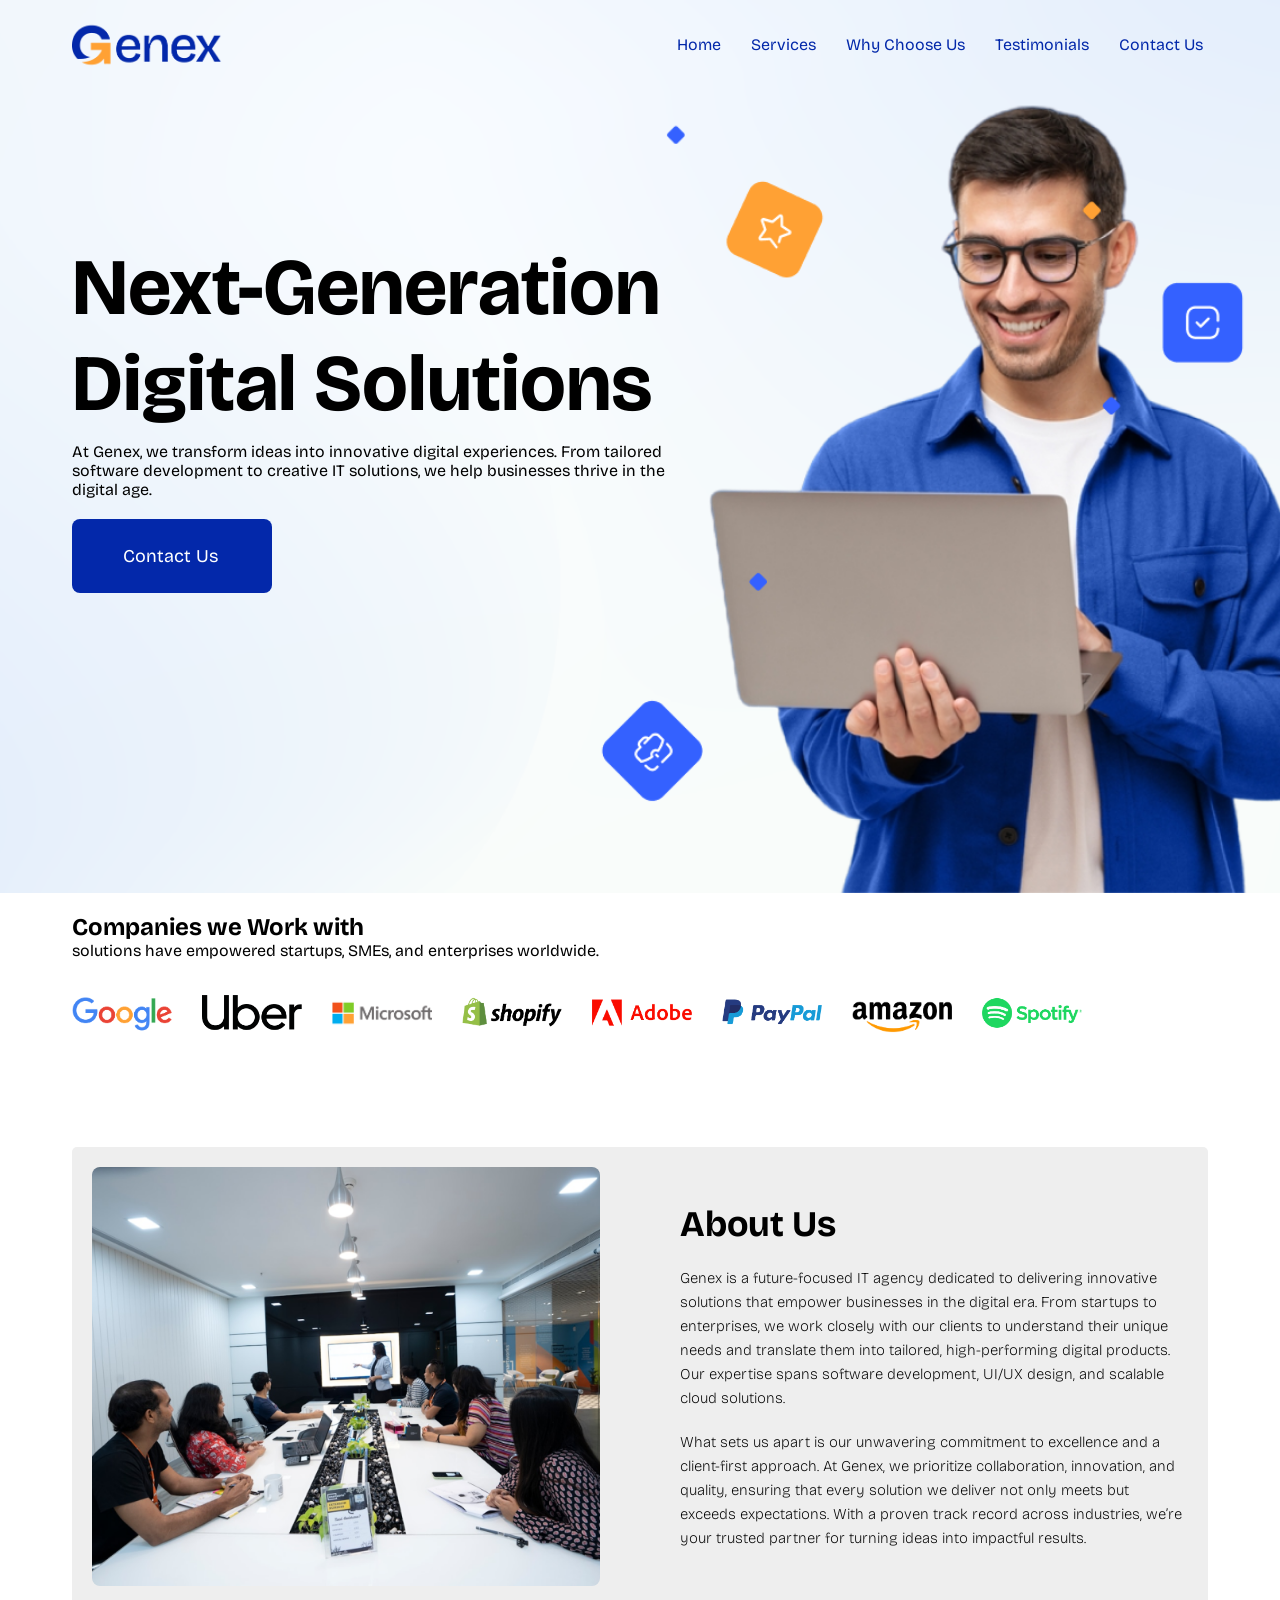
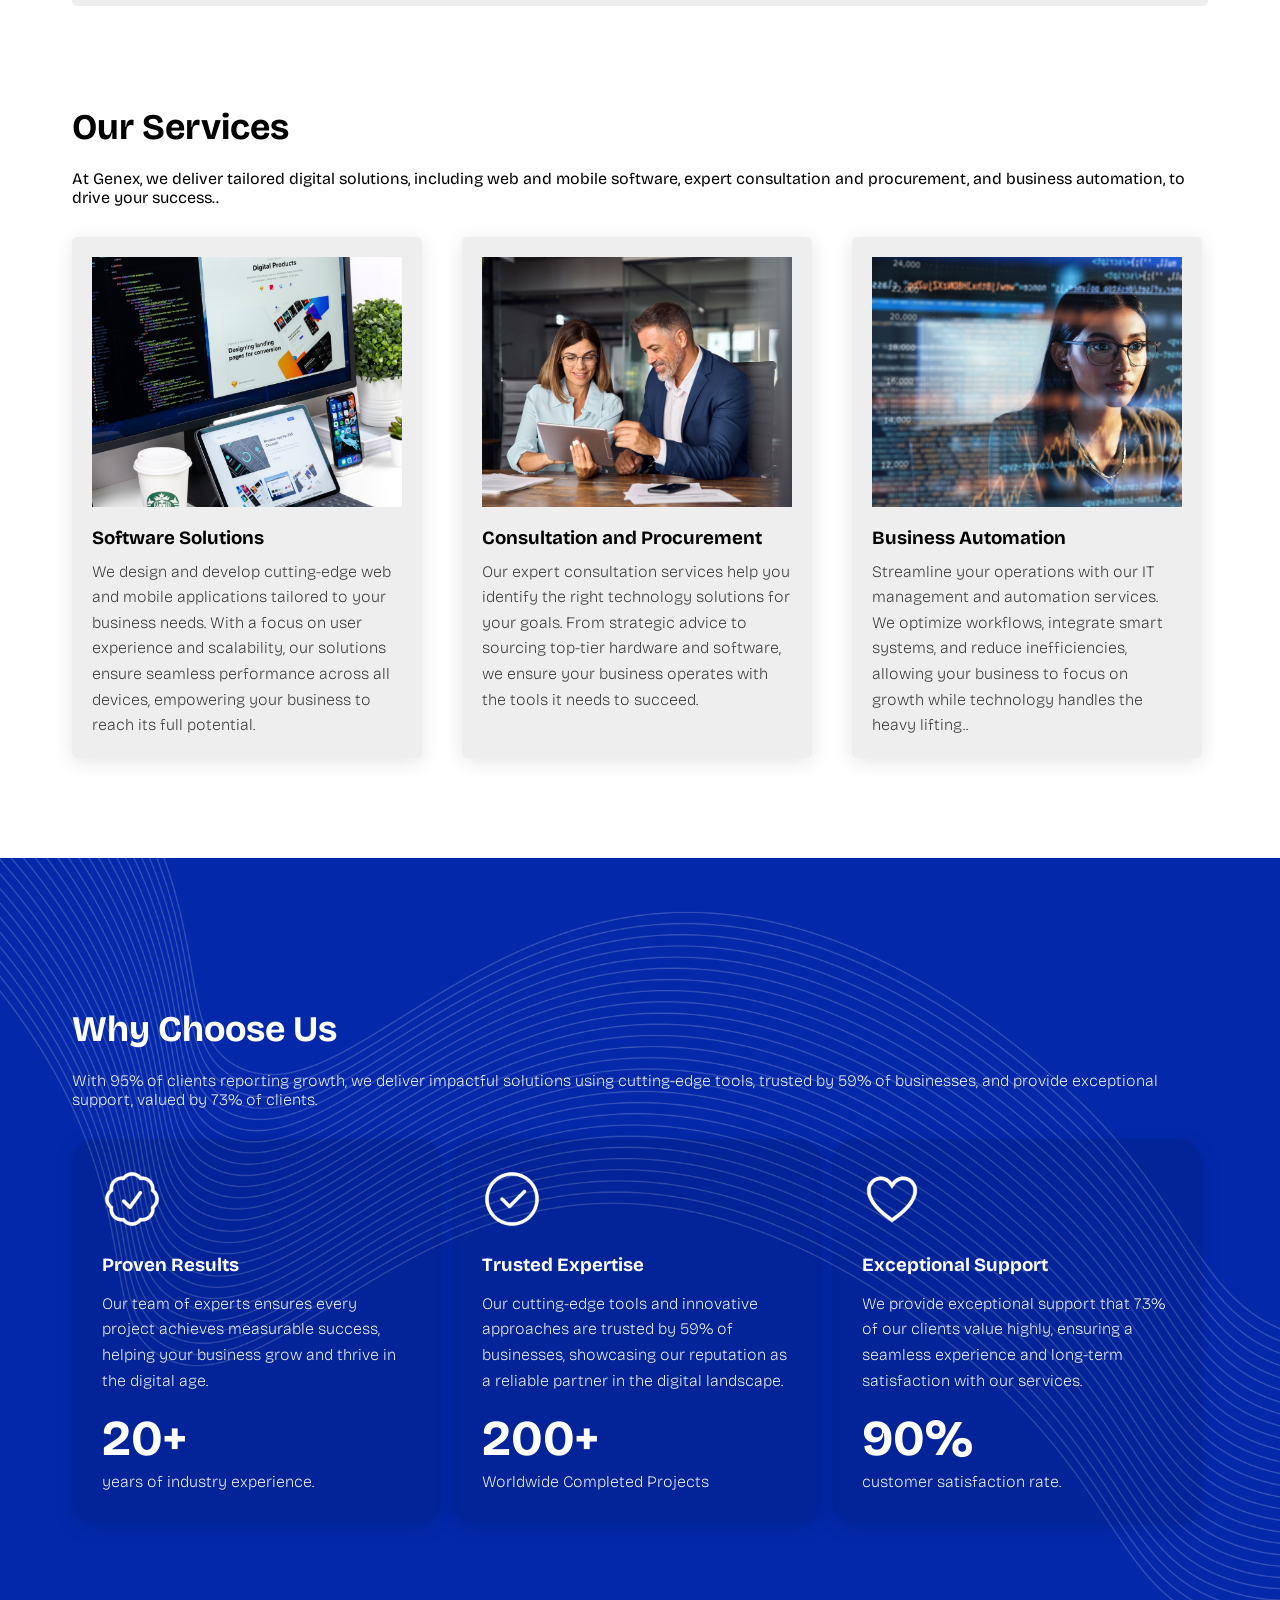
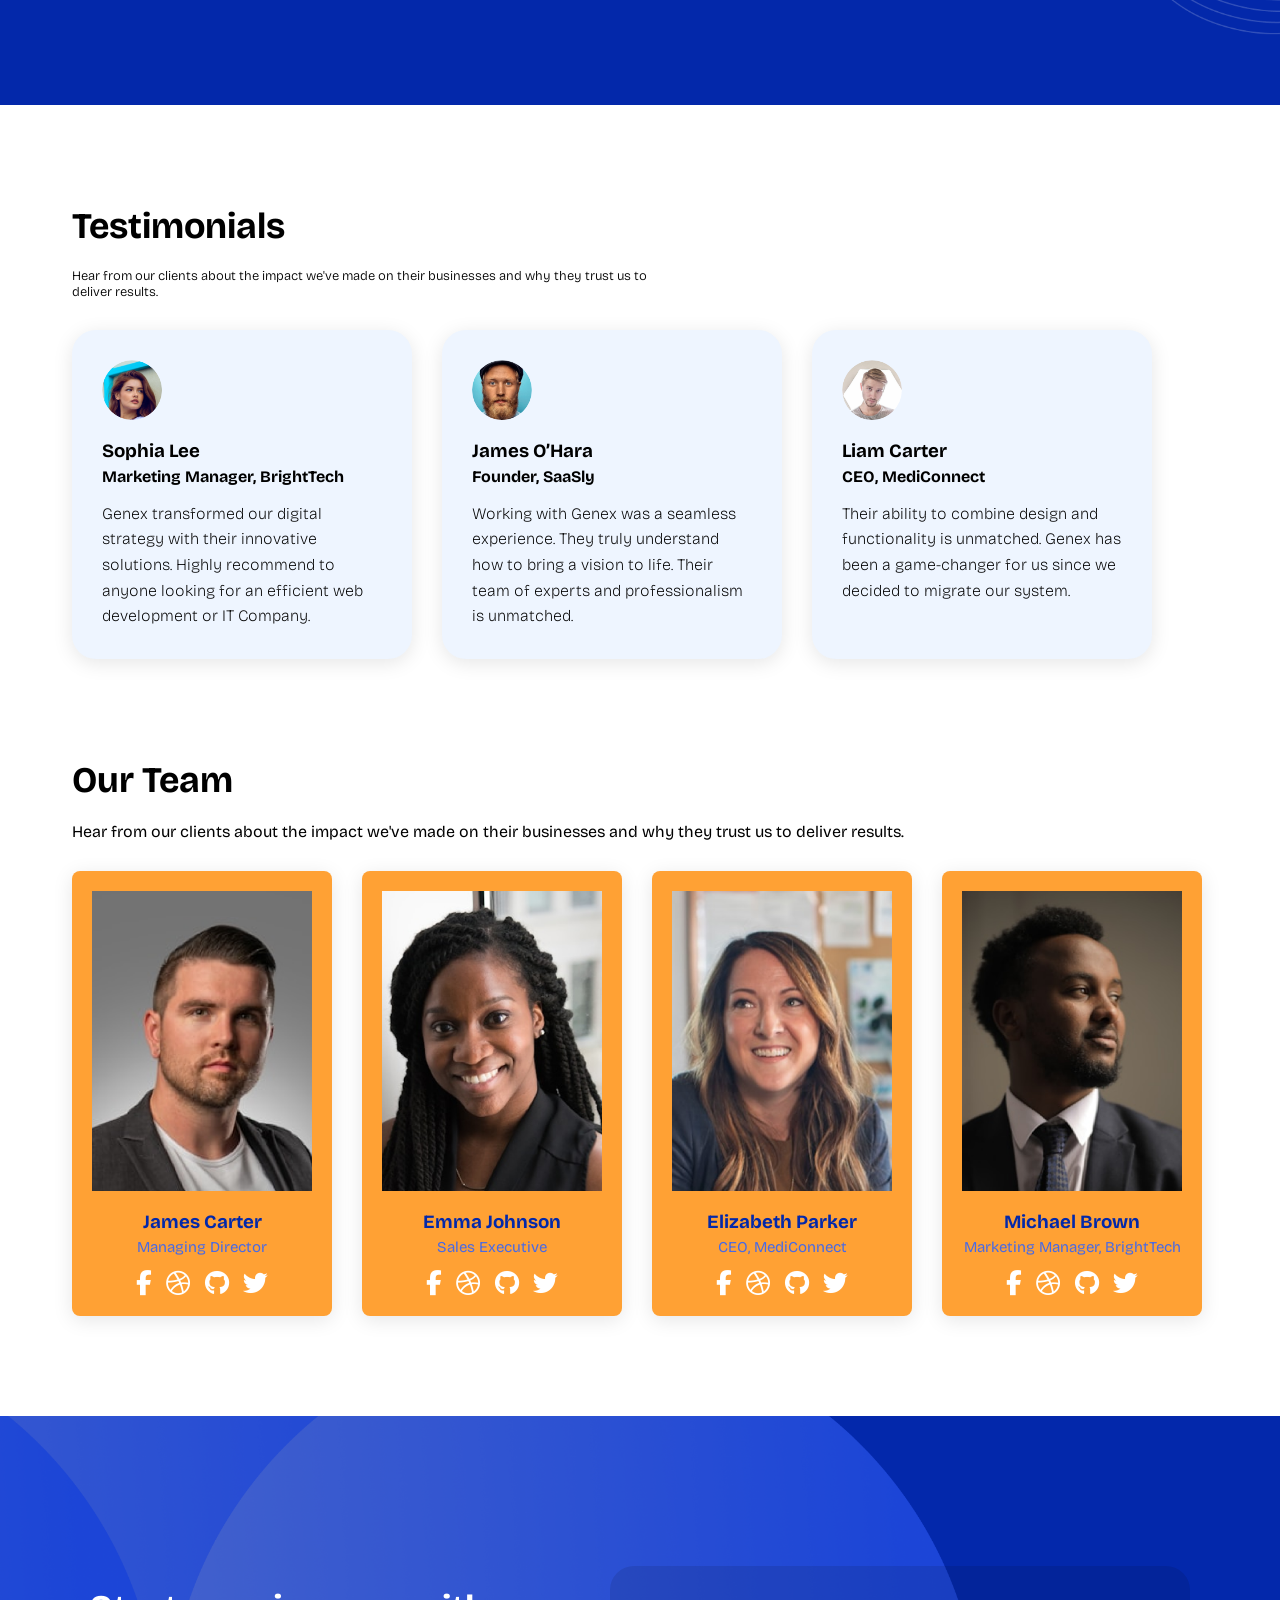
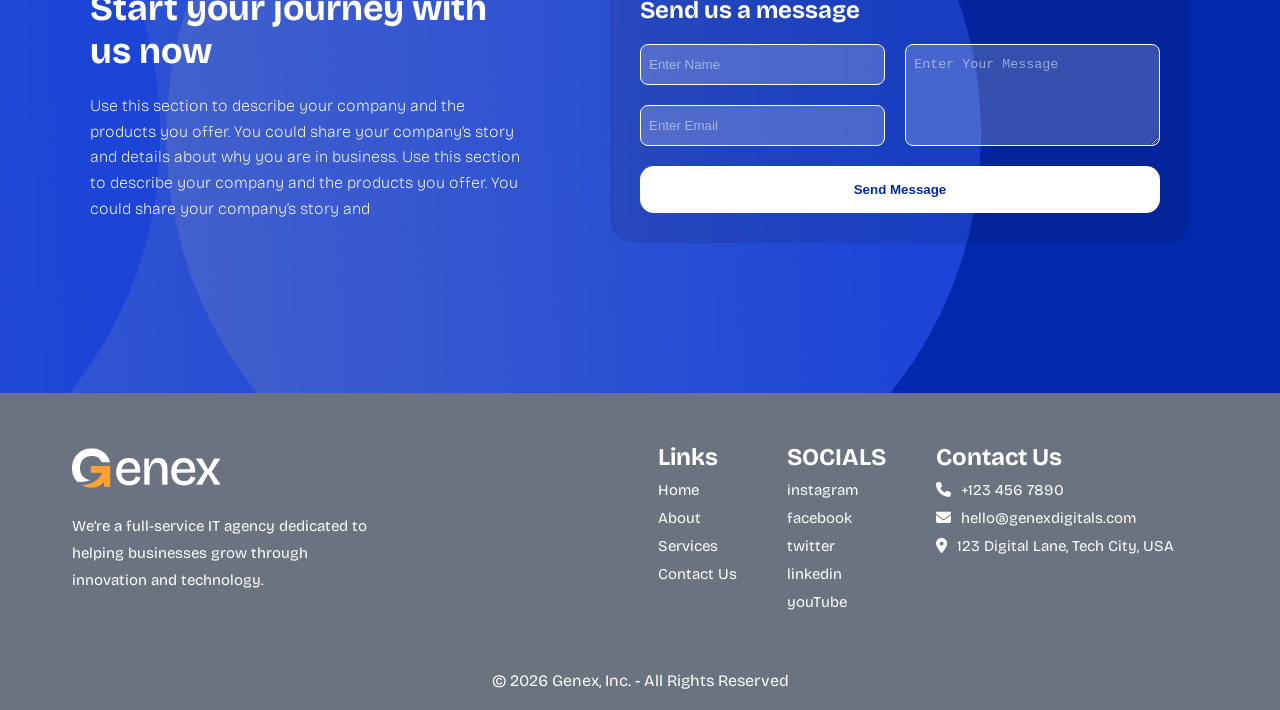
<file: index.html>
<html lang="en">
<head>
    <meta charset="UTF-8">
    <meta name="viewport" content="width=device-width, initial-scale=1.0">
    <link rel="stylesheet" href="main.css">
    <link rel="preconnect" href="https://fonts.googleapis.com">
    <link rel="preconnect" href="https://fonts.gstatic.com" crossorigin>
    <link href="https://fonts.googleapis.com/css2?family=Bricolage+Grotesque:opsz,wght@12..96,200..800&display=swap" rel="stylesheet">
    <link rel="stylesheet" href="https://cdnjs.cloudflare.com/ajax/libs/font-awesome/6.5.1/css/all.min.css"/>
    <title>Genex</title>
    <link rel="icon" href="imgs/logo.png" type="image/png">
</head>
<body>
    <header class="heroPLUSheader">
        <div class="container">
            <div class="nav-content">
                <a href="index.html"><figure><img src="imgs/logo.png" alt="Genex Logo"></img></figure></a>
                <nav>
                    <ul>
                        <li><a href="index.html">Home</a></li>
                        <li><a href="#services">Services</a></li>
                        <li><a href="#why">Why Choose Us</a></li>
                        <li><a href="#testimonials">Testimonials</a></li>
                        <li><a href="#contact">Contact Us</a></li>
                    </ul>
                </nav>
            </div>
        </div>
        <section class="hero" id="hero">
            <div class="container">
                <div class="hero-content">
                    <h1>Next-Generation Digital Solutions</h1>
                    <p>At Genex, we transform ideas into innovative digital experiences. From tailored software development to creative IT solutions, we help businesses thrive in the digital age.</p>
                    <a href="#contact" class="cta-btn">Contact Us</a>
                </div>
            </div>
        </section>
    </header>
    <main>
        <section class="partners fade-in" id="partners">
            <div class="container">
                <h2>Companies we Work with</h2>
                <p>solutions have empowered startups, SMEs, and enterprises worldwide.</p>
                <div class="partner-logos">
                    <img src="imgs/Company-logo-1.png" alt="Partner 1">
                    <img src="imgs/Company-logo-2.png" alt="Partner 2">
                    <img src="imgs/Company-logo-3.png" alt="Partner 3">
                    <img src="imgs/Company-logo-4.png" alt="Partner 4">
                    <img src="imgs/Company-logo-5.png" alt="Partner 5">
                    <img src="imgs/Company-logo-6.png" alt="Partner 6">
                    <img src="imgs/Company-logo-7.png" alt="Partner 7">
                    <img src="imgs/Company-logo-8.png" alt="Partner 8">
                </div>
            </div>
        </section>
        <section class="about fade-in" id="about">
            <div class="container">
                <div class="about-content">
                    <div class="img-about">
                        <img src="imgs/about-img.png" alt="About Us Image">
                    </div>
                    <div class="details-about">
                        <h2 class="section-title">About Us</h2>
                        <p>Genex is a future-focused IT agency dedicated to delivering innovative solutions that empower businesses in the digital era. From startups to enterprises, we work closely with our clients to understand their unique needs and translate them into tailored, high-performing digital products. Our expertise spans software development, UI/UX design, and scalable cloud solutions.</p>
                        <p>What sets us apart is our unwavering commitment to excellence and a client-first approach. At Genex, we prioritize collaboration, innovation, and quality, ensuring that every solution we deliver not only meets but exceeds expectations. With a proven track record across industries, we’re your trusted partner for turning ideas into impactful results.</p>
                    </div>
                </div>
            </div>
        </section>
        <section class="services fade-in" id="services">
            <div class="container">
                <h2 class="section-title">Our Services</h2>
                <p>At Genex, we deliver tailored digital solutions, including web and mobile software, expert consultation and procurement, and business automation, to drive your success..</p>
                <div class="service-items">
                    <div class="service-item">
                        <img src="imgs/software.png" alt="">
                        <h3>Software Solutions</h3>
                        <p>We design and develop cutting-edge web and mobile applications tailored to your business needs. With a focus on user experience and scalability, our solutions ensure seamless performance across all devices, empowering your business to reach its full potential.</p>
                    </div>
                    <div class="service-item">
                        <img src="imgs/consultation.jpg" alt="">
                        <h3>Consultation and Procurement</h3>
                        <p>Our expert consultation services help you identify the right technology solutions for your goals. From strategic advice to sourcing top-tier hardware and software, we ensure your business operates with the tools it needs to succeed.</p>
                    </div>
                    <div class="service-item">
                        <img src="imgs/Business-Automation.jpg" alt="">
                        <h3>Business Automation</h3>
                        <p>Streamline your operations with our IT management and automation services. We optimize workflows, integrate smart systems, and reduce inefficiencies, allowing your business to focus on growth while technology handles the heavy lifting..</p>
                    </div>  
                </div>

            </div>
        </section>
        <section class="why fade-in" id="why">
            <div class="container">
                <h1 class="section-title">Why Choose Us</h1>
                <p>With 95% of clients reporting growth, we deliver impactful solutions using cutting-edge tools, trusted by 59% of businesses, and provide exceptional support, valued by 73% of clients.</p>
                <div class="why-choose-us-items" id="why-choose-us-items">
                    <div class="item">
                        <img src="imgs/verified-icon.png" alt="">
                        <h3>Proven Results</h3>
                        <p>Our team of experts ensures every project achieves measurable success, helping your business grow and thrive in the digital age.</p>
                        <h3>20+</h3>
                        <p>years of industry experience.</p>
                    </div>
                    <div class="item">
                        <img src="imgs/successful-icon.png" alt="">
                        <h3>Trusted Expertise</h3>
                        <p>Our cutting-edge tools and innovative approaches are trusted by 59% of businesses, showcasing our reputation as a reliable partner in the digital landscape.</p>
                        <h3>200+</h3>
                        <p>Worldwide Completed Projects</p>
                    </div>
                    <div class="item">
                        <img src="imgs/love-icon.png" alt="">
                        <h3>Exceptional Support</h3>
                        <p>We provide exceptional support that 73% of our clients value highly, ensuring a seamless experience and long-term satisfaction with our services.</p>
                        <h3>90%</h3>
                        <p>customer satisfaction rate.</p>
                    </div>
                </div>
            </div>
        </section>
        <section class="testimonials fade-in" id="testimonials">
            <div class="container">
                <h2 class="section-title">Testimonials</h2>
                <p>Hear from our clients about the impact we've made on their businesses and why they trust us to deliver results.</p>
                <div class="testimonial-items" id="testimonial-items">
                    <div class="item">
                        <img src="imgs/t3.png" alt="">
                        <h3>Sophia Lee</h3>
                        <h4>Marketing Manager, BrightTech</h4>
                        <blockquote>Genex transformed our digital strategy with their innovative solutions. Highly recommend to anyone looking for an efficient web development or IT Company.</blockquote>
                    </div>
                    <div class="item">
                        <img src="imgs/t2.png" alt="">
                        <h3>James O’Hara</h3>
                        <h4>Founder, SaaSly</h4>
                        <blockquote>Working with Genex was a seamless experience. They truly understand how to bring a vision to life. Their team of experts and professionalism is unmatched.</blockquote>
                    </div>
                    <div class="item">
                        <img src="imgs/t1.png" alt="">
                        <h3>Liam Carter</h3>
                        <h4>CEO, MediConnect</h4>
                        <blockquote>Their ability to combine design and functionality is unmatched. Genex has been a game-changer for us since we decided to migrate our system.</blockquote>
                    </div>
                </div>
            </div>
        </section>
        <section class="our-team fade-in" id="our-team">
            <div class="container">
                <h2 class="section-title">Our Team</h2>
                <p>Hear from our clients about the impact we've made on their businesses and why they trust us to deliver results.</p>
                <div class="team-items" id="team-items">
                    <div class="item">
                        <img src="imgs/md.png" alt="">
                        <h3>James Carter</h3>
                        <h4>Managing Director</h4>
                        <div class="social-icons">
                            <a href="#"><i class="fab fa-facebook-f"></i></a>
                            <a href="#"><i class="fa-brands fa-dribbble"></i></a>
                            <a href="#"><i class="fa-brands fa-github"></i></a>
                            <a href="#"><i class="fab fa-twitter"></i></a>
                        </div>
                    </div>
                    <div class="item">
                        <img src="imgs/sel.png" alt="">
                        <h3>Emma Johnson</h3>
                        <h4>Sales Executive</h4>
                        <div class="social-icons">
                            <a href="#"><i class="fab fa-facebook-f"></i></a>
                            <a href="#"><i class="fa-brands fa-dribbble"></i></a>
                            <a href="#"><i class="fa-brands fa-github"></i></a>
                            <a href="#"><i class="fab fa-twitter"></i></a>
                        </div>
                    </div>
                    <div class="item">
                        <img src="imgs/coo.png" alt="">
                        <h3>Elizabeth Parker</h3>
                        <h4>CEO, MediConnect</h4>
                        <div class="social-icons">
                            <a href="#"><i class="fab fa-facebook-f"></i></a>
                            <a href="#"><i class="fa-brands fa-dribbble"></i></a>
                            <a href="#"><i class="fa-brands fa-github"></i></a>
                            <a href="#"><i class="fab fa-twitter"></i></a>
                        </div>
                    </div>
                    <div class="item">
                        <img src="imgs/cto.png" alt="">
                        <h3>Michael Brown</h3>
                        <h4>Marketing Manager, BrightTech</h4>
                        <div class="social-icons">
                            <a href="#"><i class="fab fa-facebook-f"></i></a>
                            <a href="#"><i class="fa-brands fa-dribbble"></i></a>
                            <a href="#"><i class="fa-brands fa-github"></i></a>
                            <a href="#"><i class="fab fa-twitter"></i></a>
                        </div>
                    </div>
                </div>
            </div>
        </section>
        <section class="contact fade-in" id="contact">
            <div class="container">
                <div class="messageSent">
                    <span class="mess">
                        <h4>Your Message Has Sent Successfuly!</h4>
                    </span>
                </div>
                <div class="contact-content">
                    <div class="left-contus">
                        <h2 class="section-title">Start your journey with us now</h2>
                        <p>Use this section to describe your company and the products you offer. You could share your company’s story and details about why you are in business. Use this section to describe your company and the products you offer. You could share your company’s story and</p>
                    </div>    
                    <div class="right-contus">
                        <form class="contus-form" action="#" method="post">
                            <h1>Send us a message</h1>
                            <div class="form-section">
                                <div class="cont-inputs">
                                    <input type="text" class="name" name="name" placeholder="Enter Name" required>
                                    <input type="email" class="email" name="email" placeholder="Enter Email" required>
                                </div>
                                <textarea class="message" name="message" placeholder="Enter Your Message" required></textarea>
                            </div>
                            <p class="message_error"></p>
                            <button class="submit" type="submit">Send Message</button>
                        </form>                    
                    </div>    
                </div>
            </div>
        </section>
    </main>
    <footer class="fade-in">
        <div class="container">
            <div class="footer-content">
                <div class="footer-left">
                    <img src="imgs/logo-dark-bg.png" alt="Genex Logo">
                    <p>We’re a full-service IT agency dedicated to helping businesses grow through innovation and technology.</p>
                </div>
                <div class="footer-right">
                    <ul class="footer-links">
                        <h2>Links</h2>
                        <li><a href="index.html">Home</a></li>
                        <li><a href="#about">About</a></li>
                        <li><a href="#services">Services</a></li>
                        <li><a href="#contact">Contact Us</a></li>
                    </ul>
                    <ul class="footer-socials">
                        <h2>SOCIALS</h2>
                        <li><a href="#">instagram</i></a></li>
                        <li><a href="#">facebook</i></a></li>
                        <li><a href="#">twitter</i></a></li>
                        <li><a href="#">linkedin</i></a></li>
                        <li><a href="#">youTube</a></li>
                    </ul>
                    <ul class="footer-contact">
                        <h2>Contact Us</h2>
                        <li><i class="fa-solid fa-phone"></i>+123 456 7890</li>
                        <li><i class="fa-solid fa-envelope"></i>hello@genexdigitals.com</li>
                        <li><i class="fa-solid fa-map-marker-alt"></i>123 Digital Lane, Tech City, USA</li>
                    </ul>
                </div>
            </div>
            <p>&copy; 2026 Genex, Inc. - All Rights Reserved</p>
        </div>
    </footer>
    <script src="script.js" defer></script>
</body>
</html>
</file>
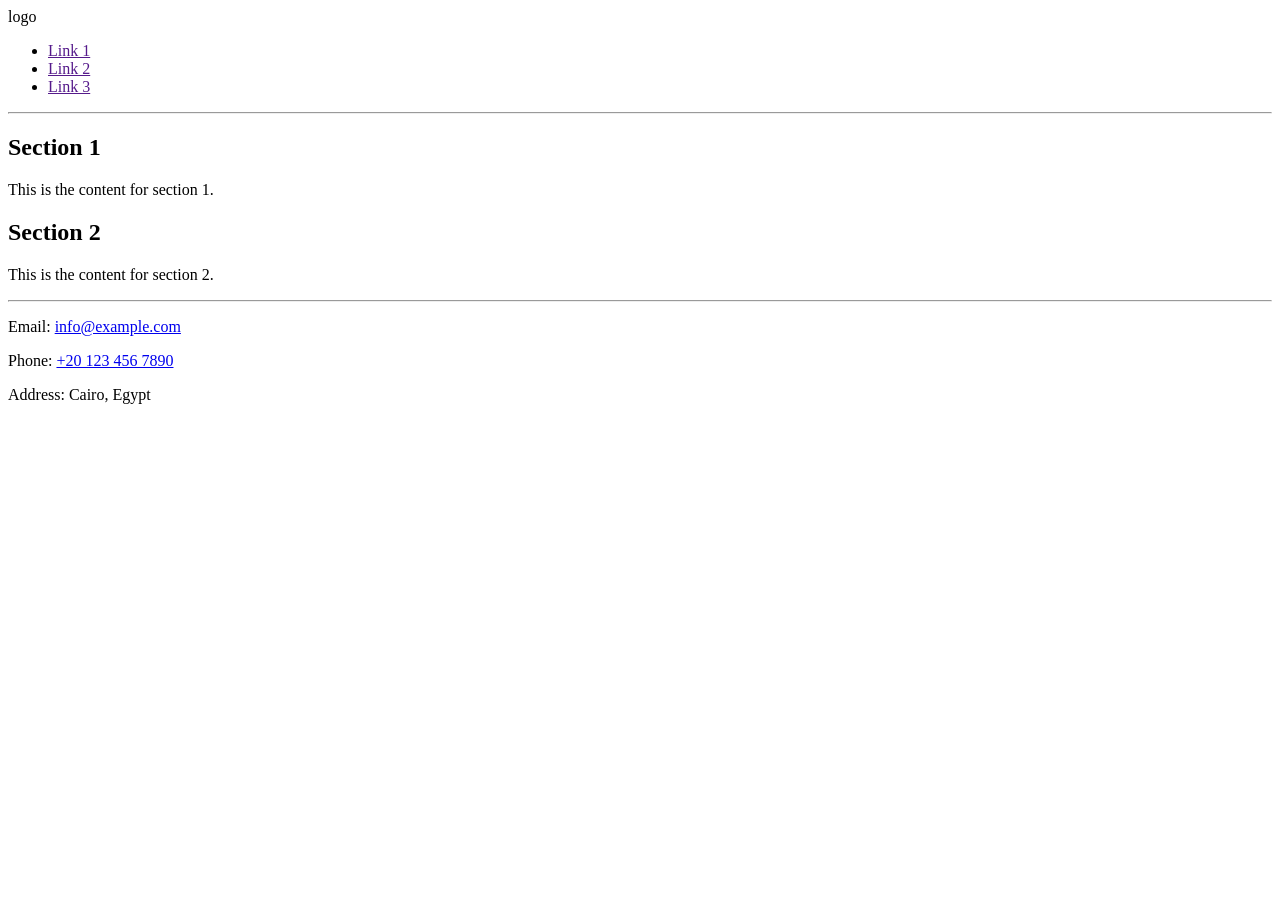
<file: Assignment1/index.html>
<html lang="en">
<head>
    <meta charset="UTF-8">
    <meta name="viewport" content="width=device-width, initial-scale=1.0">
    <title>Build a Website with 3 Sections</title>
</head>

<body>
    <header>
        logo
        <nav>
            <ul>
                <li><a href="">Link 1</a></li>
                <li><a href="">Link 2</a></li>
                <li><a href="">Link 3</a></li>
            </ul>
        </nav>
    </header>
    <hr>
    <main>
        <section id="section1">
            <article>
                <h2>Section 1</h2>
                <p>This is the content for section 1.</p>
            </article>
        </section>
        <section id="section2">
            <article>
                <h2>Section 2</h2>
                <p>This is the content for section 2.</p>
            </article>
        </section>
    </main>
    <hr>
    <footer>
        <p>Email: <a href="mailto:info@example.com">info@example.com</a></p>
        <p>Phone: <a href="tel:+201234567890">+20 123 456 7890</a></p>
        <p>Address: Cairo, Egypt</p>
    </footer>
</body>
</html>
</file>
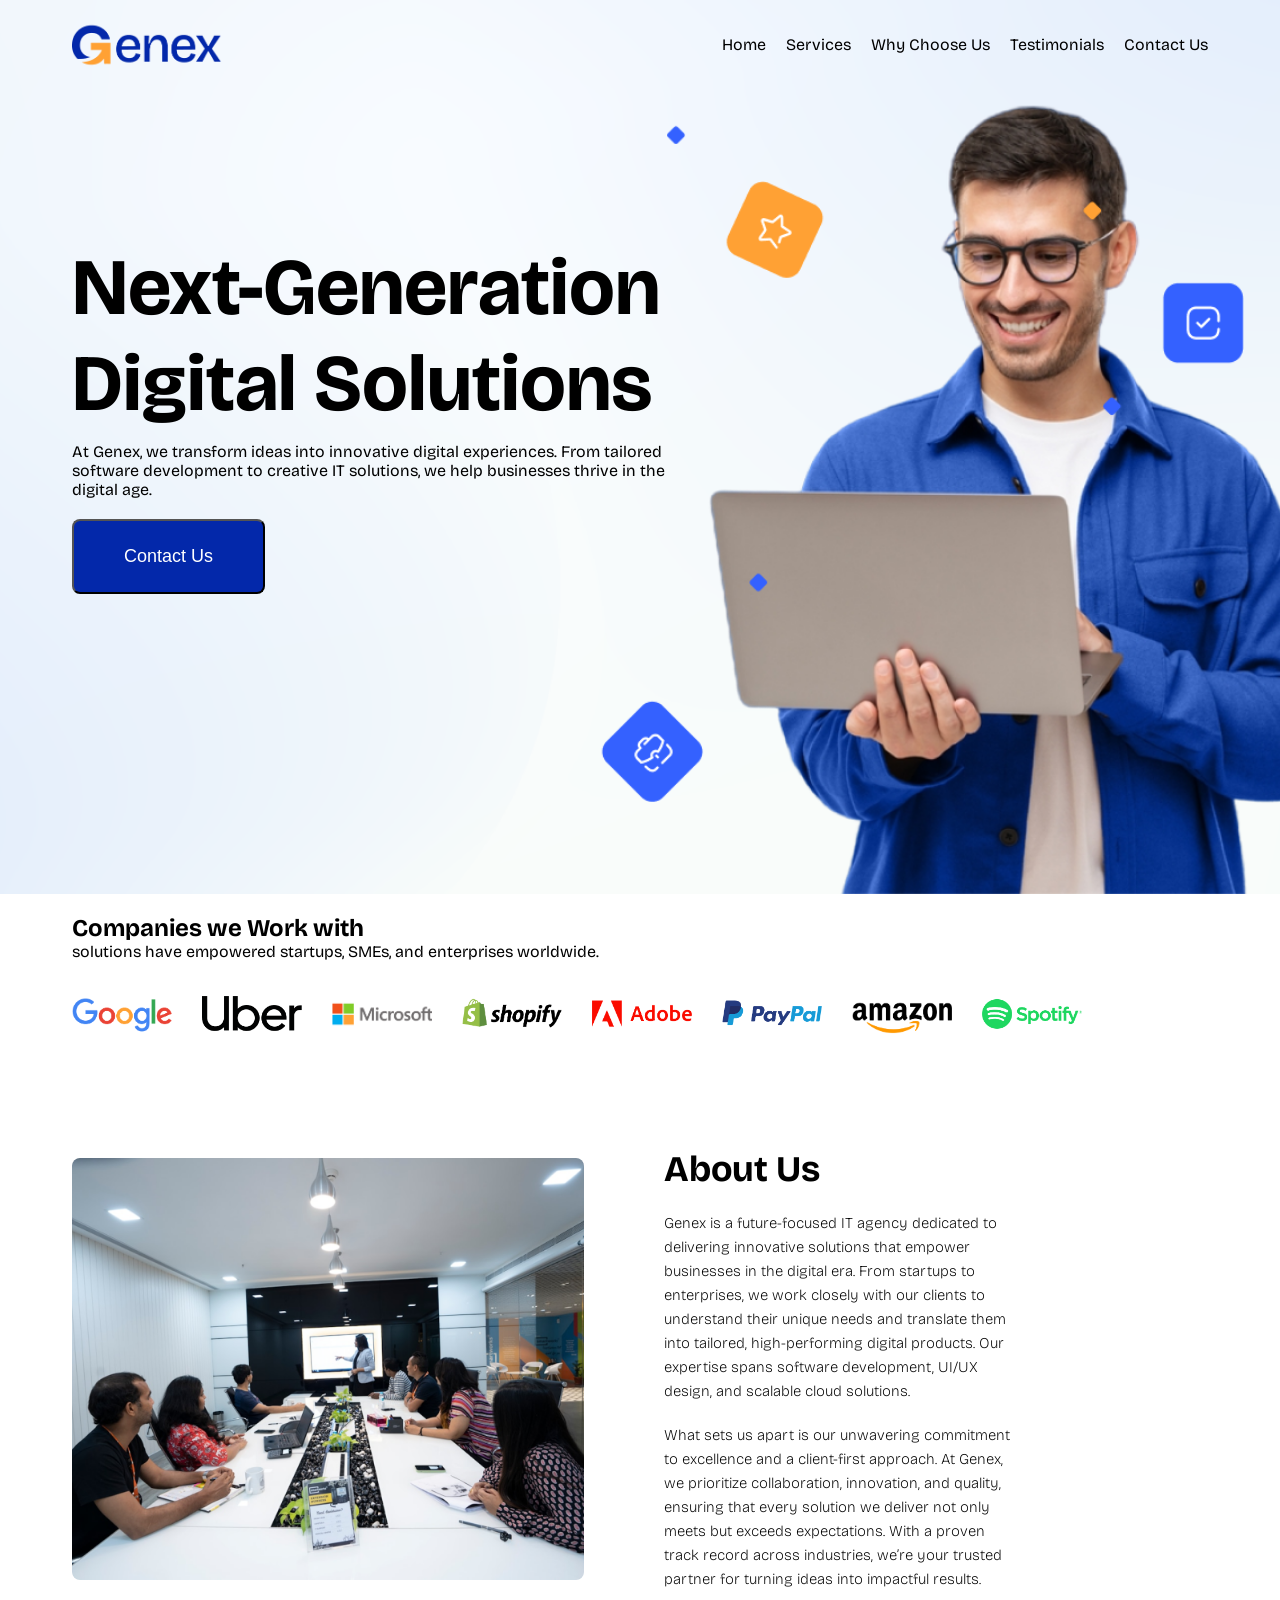
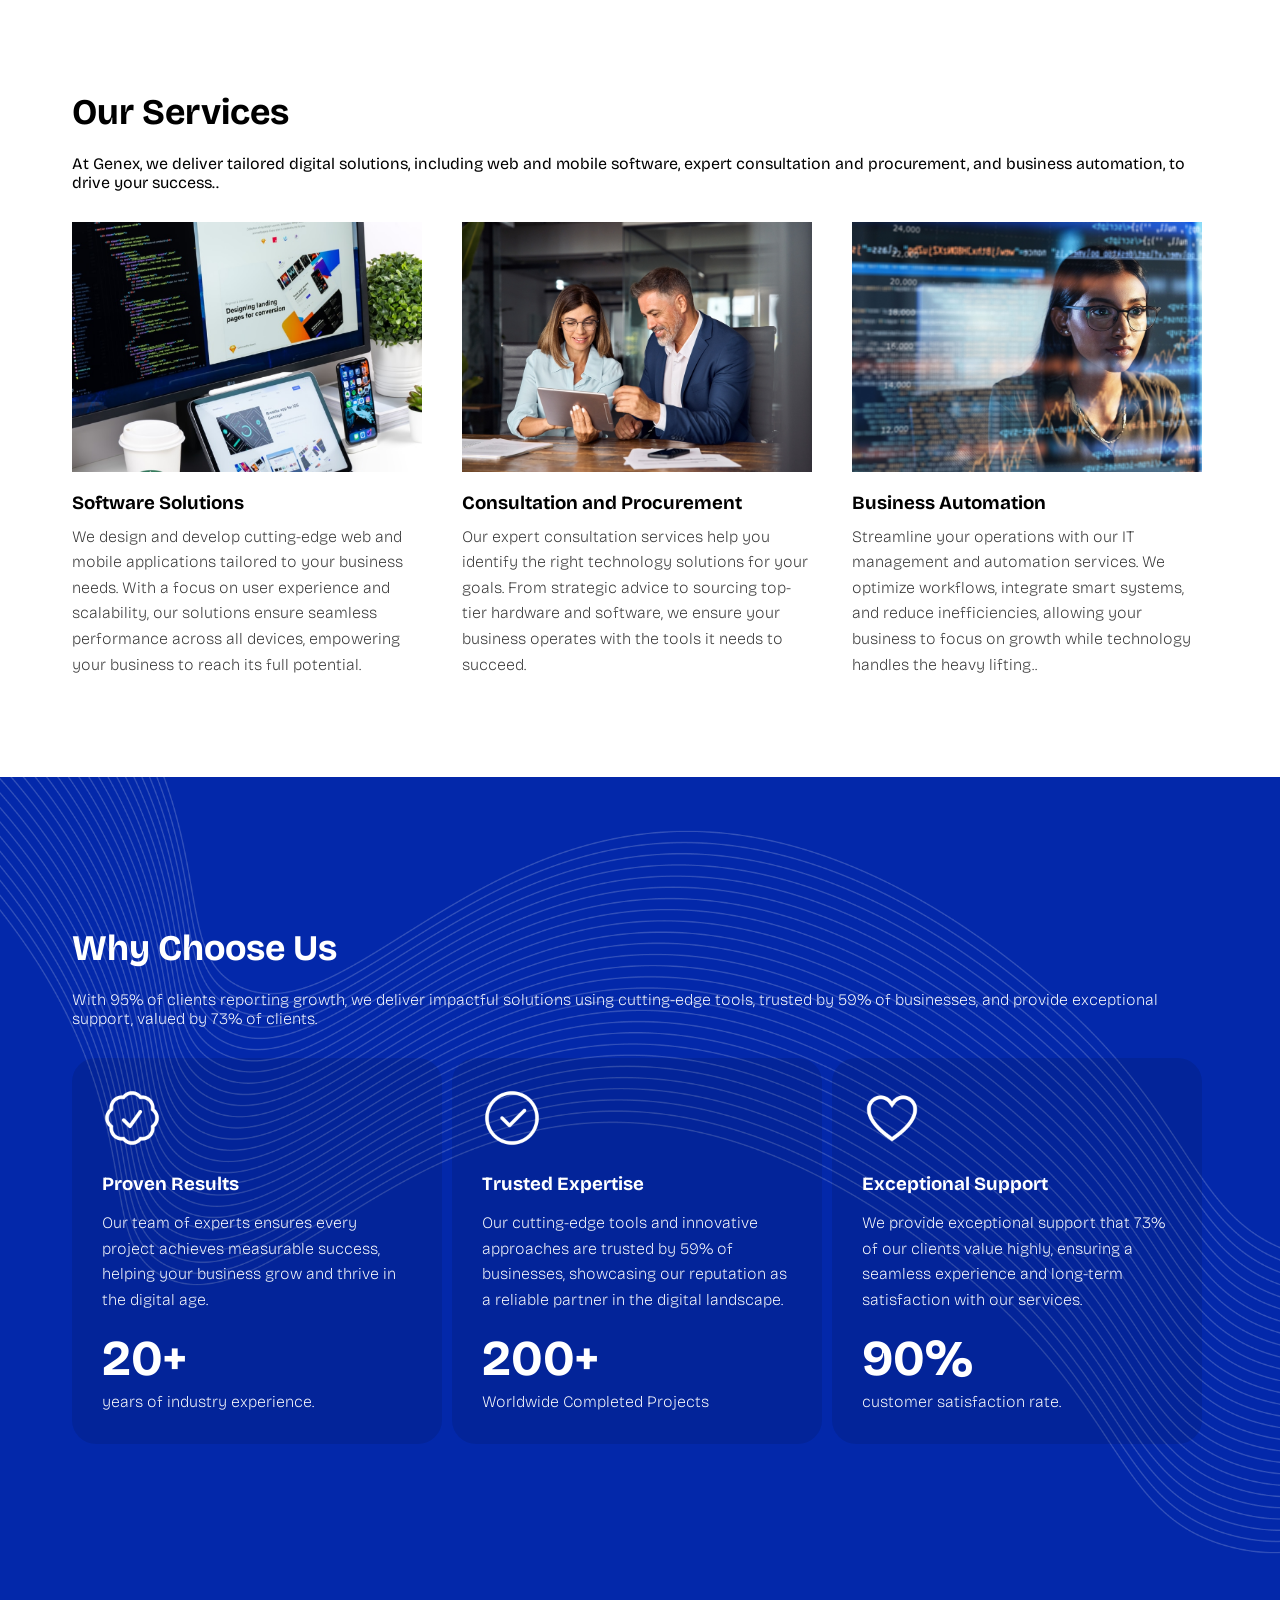
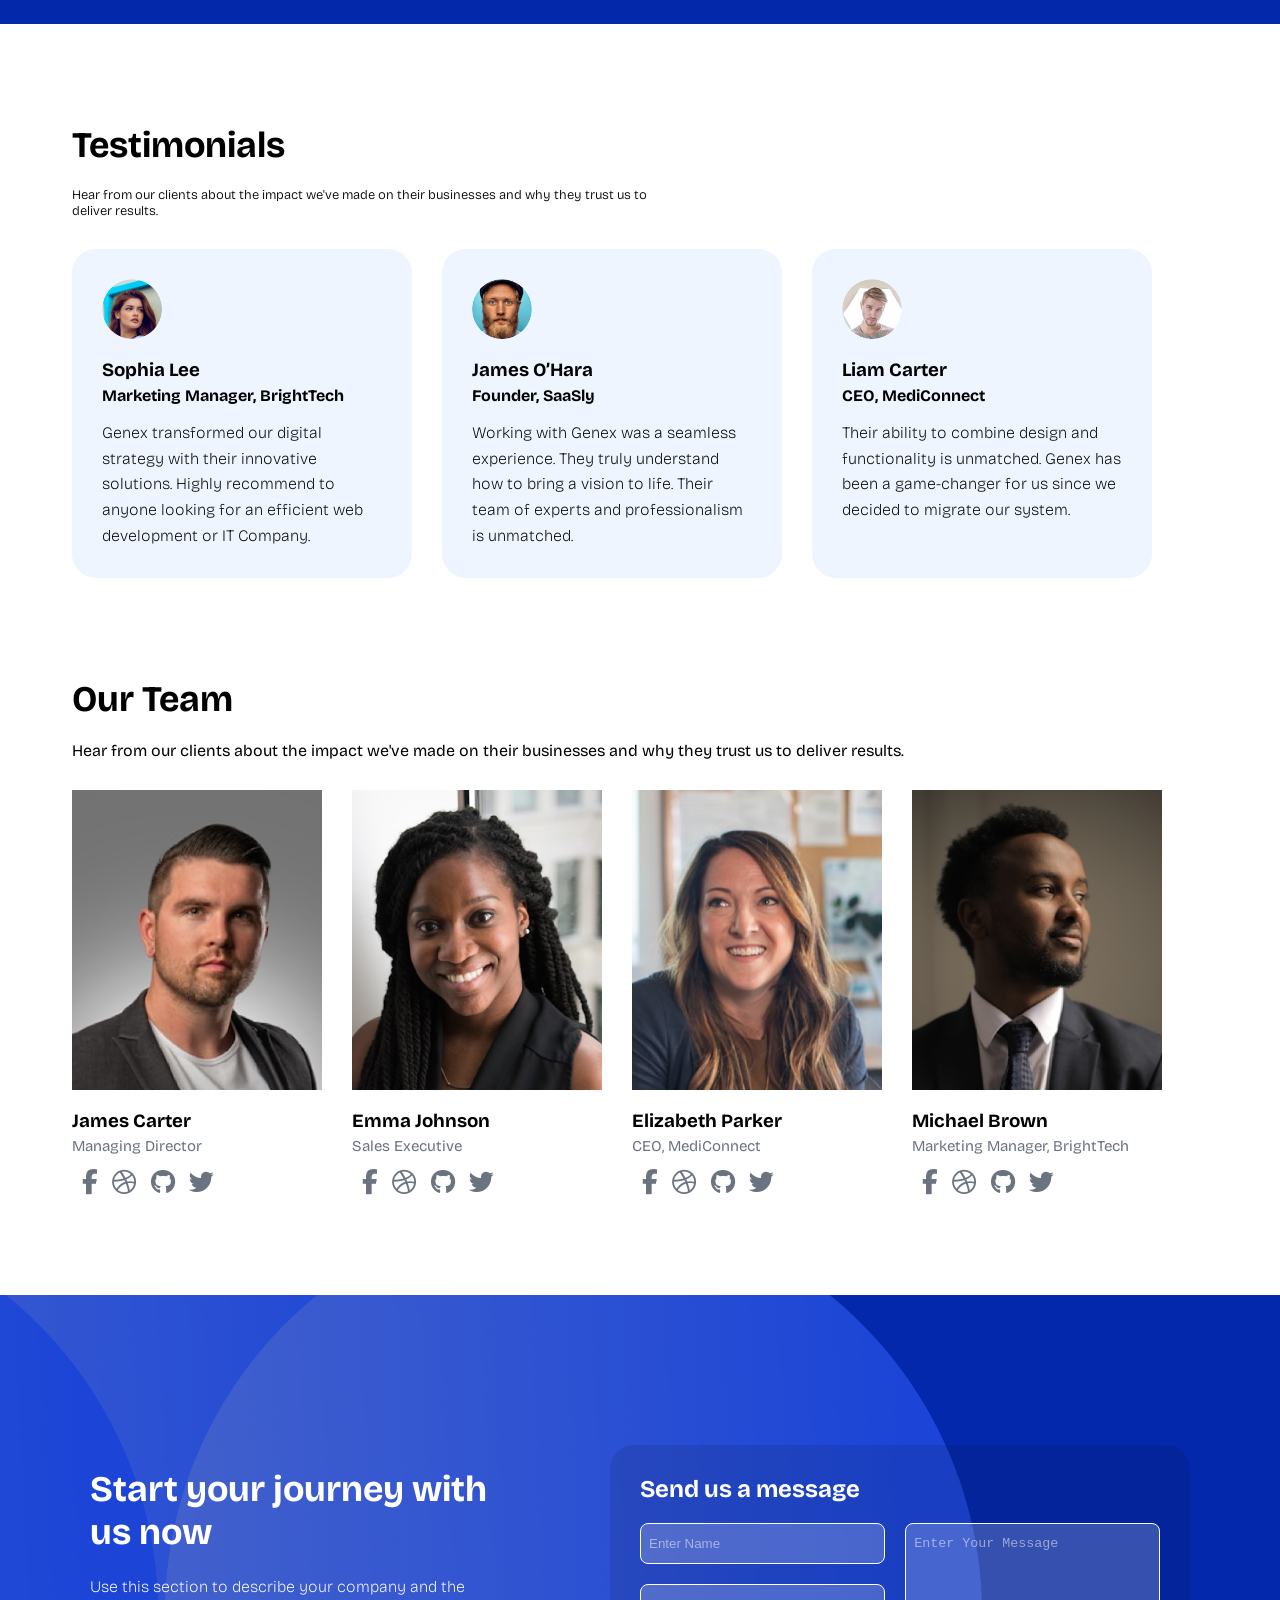
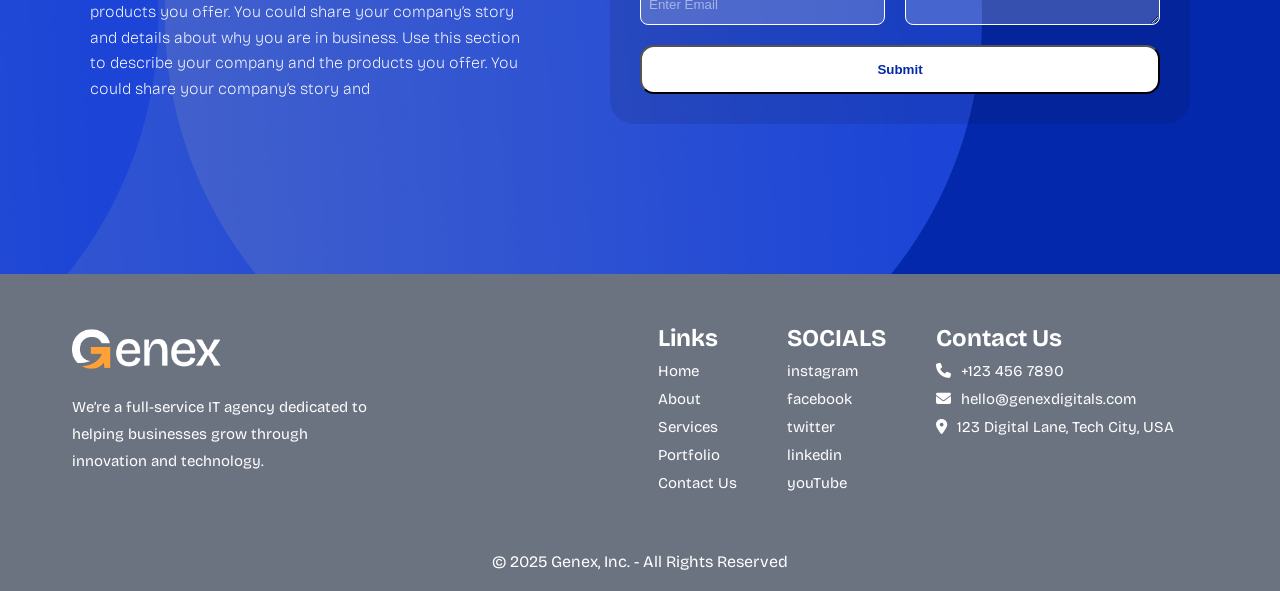
<file: Assignment3/index.html>
<html lang="en">
<head>
    <meta charset="UTF-8">
    <meta name="viewport" content="width=device-width, initial-scale=1.0">
    <link rel="stylesheet" href="main.css">
    <link rel="preconnect" href="https://fonts.googleapis.com">
    <link rel="preconnect" href="https://fonts.gstatic.com" crossorigin>
    <link href="https://fonts.googleapis.com/css2?family=Bricolage+Grotesque:opsz,wght@12..96,200..800&display=swap" rel="stylesheet">
    <link rel="stylesheet" href="https://cdnjs.cloudflare.com/ajax/libs/font-awesome/6.5.1/css/all.min.css"/>
    <title>Genex</title>
    <link rel="icon" href="imgs/logo.png" type="image/png">
</head>
<body>
    <div class="heroPLUSheader">
            <div class="container">
                <div class="nav-content">
                    <a href="index.html"><img src="imgs/logo.png" alt="Genex Logo"></a>
                    <nav>
                        <ul>
                            <li><a href="index.html">Home</a></li>
                            <li><a href="#services">Services</a></li>
                            <li><a href="#why">Why Choose Us</a></li>
                            <li><a href="#testimonials">Testimonials</a></li>
                            <li><a href="#contact">Contact Us</a></li>
                        </ul>
                    </nav>
                </div>

            </div>
        <section class="hero" id="hero">
            <div class="container">
                <div class="hero-content">
                    <h1>Next-Generation Digital Solutions</h1>
                    <p>At Genex, we transform ideas into innovative digital experiences. From tailored software development to creative IT solutions, we help businesses thrive in the digital age.</p>
                    <button>Contact Us</button>
                </div>
            </div>
        </section>
    </div>
    <main>
        <section class="partners" id="partners">
            <div class="container">
                <h2>Companies we Work with</h2>
                <p>solutions have empowered startups, SMEs, and enterprises worldwide.</p>
                <div class="partner-logos">
                    <img src="imgs/Company-logo-1.png" alt="Partner 1">
                    <img src="imgs/Company-logo-2.png" alt="Partner 2">
                    <img src="imgs/Company-logo-3.png" alt="Partner 3">
                    <img src="imgs/Company-logo-4.png" alt="Partner 4">
                    <img src="imgs/Company-logo-5.png" alt="Partner 5">
                    <img src="imgs/Company-logo-6.png" alt="Partner 6">
                    <img src="imgs/Company-logo-7.png" alt="Partner 7">
                    <img src="imgs/Company-logo-8.png" alt="Partner 8">
                </div>
            </div>
        </section>
        <section class="about" id="about">
            <div class="container">
                <div class="about-content">
                    <div class="img-about">
                        <img src="imgs/about-img.png" alt="About Us Image">
                    </div>
                    <div class="details-about">
                        <h2 class="section-title">About Us</h2>
                        <p>Genex is a future-focused IT agency dedicated to delivering innovative solutions that empower businesses in the digital era. From startups to enterprises, we work closely with our clients to understand their unique needs and translate them into tailored, high-performing digital products. Our expertise spans software development, UI/UX design, and scalable cloud solutions.</p>
                        <p>What sets us apart is our unwavering commitment to excellence and a client-first approach. At Genex, we prioritize collaboration, innovation, and quality, ensuring that every solution we deliver not only meets but exceeds expectations. With a proven track record across industries, we’re your trusted partner for turning ideas into impactful results.</p>
                    </div>
                </div>
            </div>
        </section>
        <section class="services" id="services">
            <div class="container">
                <h2 class="section-title">Our Services</h2>
                <p>At Genex, we deliver tailored digital solutions, including web and mobile software, expert consultation and procurement, and business automation, to drive your success..</p>
                <div class="service-items">
                    <div class="service-item">
                        <img src="imgs/software.png" alt="">
                        <h3>Software Solutions</h3>
                        <p>We design and develop cutting-edge web and mobile applications tailored to your business needs. With a focus on user experience and scalability, our solutions ensure seamless performance across all devices, empowering your business to reach its full potential.</p>
                    </div>
                    <div class="service-item">
                        <img src="imgs/consultation.jpg" alt="">
                        <h3>Consultation and Procurement</h3>
                        <p>Our expert consultation services help you identify the right technology solutions for your goals. From strategic advice to sourcing top-tier hardware and software, we ensure your business operates with the tools it needs to succeed.</p>
                    </div>
                    <div class="service-item">
                        <img src="imgs/Business-Automation.jpg" alt="">
                        <h3>Business Automation</h3>
                        <p>Streamline your operations with our IT management and automation services. We optimize workflows, integrate smart systems, and reduce inefficiencies, allowing your business to focus on growth while technology handles the heavy lifting..</p>
                    </div>  
                </div>

            </div>
        </section>
        <section class="why" id="why">
            <div class="container">
                <h1 class="section-title">Why Choose Us</h1>
                <p>With 95% of clients reporting growth, we deliver impactful solutions using cutting-edge tools, trusted by 59% of businesses, and provide exceptional support, valued by 73% of clients.</p>
                <div class="why-choose-us-items" id="why-choose-us-items">
                    <div class="item">
                        <img src="imgs/verified-icon.png" alt="">
                        <h3>Proven Results</h3>
                        <p>Our team of experts ensures every project achieves measurable success, helping your business grow and thrive in the digital age.</p>
                        <h3>20+</h3>
                        <p>years of industry experience.</p>
                    </div>
                    <div class="item">
                        <img src="imgs/successful-icon.png" alt="">
                        <h3>Trusted Expertise</h3>
                        <p>Our cutting-edge tools and innovative approaches are trusted by 59% of businesses, showcasing our reputation as a reliable partner in the digital landscape.</p>
                        <h3>200+</h3>
                        <p>Worldwide Completed Projects</p>
                    </div>
                    <div class="item">
                        <img src="imgs/love-icon.png" alt="">
                        <h3>Exceptional Support</h3>
                        <p>We provide exceptional support that 73% of our clients value highly, ensuring a seamless experience and long-term satisfaction with our services.</p>
                        <h3>90%</h3>
                        <p>customer satisfaction rate.</p>
                    </div>
                </div>
            </div>
        </section>
        <section class="testimonials" id="testimonials">
            <div class="container">
                <h2 class="section-title">Testimonials</h2>
                <p>Hear from our clients about the impact we've made on their businesses and why they trust us to deliver results.</p>
                <div class="testimonial-items" id="testimonial-items">
                    <div class="item">
                        <img src="imgs/t3.png" alt="">
                        <h3>Sophia Lee</h3>
                        <h4>Marketing Manager, BrightTech</h4>
                        <blockquote>Genex transformed our digital strategy with their innovative solutions. Highly recommend to anyone looking for an efficient web development or IT Company.</blockquote>
                    </div>
                    <div class="item">
                        <img src="imgs/t2.png" alt="">
                        <h3>James O’Hara</h3>
                        <h4>Founder, SaaSly</h4>
                        <blockquote>Working with Genex was a seamless experience. They truly understand how to bring a vision to life. Their team of experts and professionalism is unmatched.</blockquote>
                    </div>
                    <div class="item">
                        <img src="imgs/t1.png" alt="">
                        <h3>Liam Carter</h3>
                        <h4>CEO, MediConnect</h4>
                        <blockquote>Their ability to combine design and functionality is unmatched. Genex has been a game-changer for us since we decided to migrate our system.</blockquote>
                    </div>
                </div>
            </div>
        </section>
        <section class="our-team" id="our-team">
            <div class="container">
                <h2 class="section-title">Our Team</h2>
                <p>Hear from our clients about the impact we've made on their businesses and why they trust us to deliver results.</p>
                <div class="team-items" id="team-items">
                    <div class="item">
                        <img src="imgs/md.png" alt="">
                        <h3>James Carter</h3>
                        <h4>Managing Director</h4>
                        <div class="social-icons">
                            <a href="#"><i class="fab fa-facebook-f"></i></a>
                            <a href="#"><i class="fa-brands fa-dribbble"></i></a>
                            <a href="#"><i class="fa-brands fa-github"></i></a>
                            <a href="#"><i class="fab fa-twitter"></i></a>
                        </div>
                    </div>
                    <div class="item">
                        <img src="imgs/sel.png" alt="">
                        <h3>Emma Johnson</h3>
                        <h4>Sales Executive</h4>
                        <div class="social-icons">
                            <a href="#"><i class="fab fa-facebook-f"></i></a>
                            <a href="#"><i class="fa-brands fa-dribbble"></i></a>
                            <a href="#"><i class="fa-brands fa-github"></i></a>
                            <a href="#"><i class="fab fa-twitter"></i></a>
                        </div>
                    </div>
                    <div class="item">
                        <img src="imgs/coo.png" alt="">
                        <h3>Elizabeth Parker</h3>
                        <h4>CEO, MediConnect</h4>
                        <div class="social-icons">
                            <a href="#"><i class="fab fa-facebook-f"></i></a>
                            <a href="#"><i class="fa-brands fa-dribbble"></i></a>
                            <a href="#"><i class="fa-brands fa-github"></i></a>
                            <a href="#"><i class="fab fa-twitter"></i></a>
                        </div>
                    </div>
                    <div class="item">
                        <img src="imgs/cto.png" alt="">
                        <h3>Michael Brown</h3>
                        <h4>Marketing Manager, BrightTech</h4>
                        <div class="social-icons">
                            <a href="#"><i class="fab fa-facebook-f"></i></a>
                            <a href="#"><i class="fa-brands fa-dribbble"></i></a>
                            <a href="#"><i class="fa-brands fa-github"></i></a>
                            <a href="#"><i class="fab fa-twitter"></i></a>
                        </div>
                    </div>
                </div>
            </div>
        </section>
        <section class="contact" id="contact">
            <div class="container">
                <div class="contact-content">
                    <div class="left-contus">
                        <h2 class="section-title">Start your journey with us now</h2>
                        <p>Use this section to describe your company and the products you offer. You could share your company’s story and details about why you are in business. Use this section to describe your company and the products you offer. You could share your company’s story and</p>
                    </div>    
                    <div class="right-contus">
                        <form action="#" method="post">
                            <h1>Send us a message</h1>
                            <div class="form-section">
                                <div class="cont-inputs">
                                    <input type="text" id="name" name="name" placeholder="Enter Name">
                                    <input type="email" id="email" name="email" placeholder="Enter Email">
                                </div>
                                <textarea id="message" name="message" placeholder="Enter Your Message"></textarea>
                            </div>
                            <input type="submit" value="Submit">
                        </form>                    
                    </div>    
                </div>
            </div>
        </section>
    </main>
    <footer>
        <div class="container">
            <div class="footer-content">
                <div class="footer-left">
                    <img src="imgs/logo-dark-bg.png" alt="Genex Logo">
                    <p>We’re a full-service IT agency dedicated to helping businesses grow through innovation and technology.</p>
                </div>
                <div class="footer-right">
                    <ul>
                        <h2>Links</h2>
                        <li><a href="index.html">Home</a></li>
                        <li><a href="about.html">About</a></li>
                        <li><a href="#services">Services</a></li>
                        <li><a href="#portfolio">Portfolio</a></li>
                        <li><a href="#contact">Contact Us</a></li>
                    </ul>
                    <ul>
                        <h2>SOCIALS</h2>
                        <li><a href="#">instagram</i></a></li>
                        <li><a href="#">facebook</i></a></li>
                        <li><a href="#">twitter</i></a></li>
                        <li><a href="#">linkedin</i></a></li>
                        <li><a href="#">youTube</a></li>
                    </ul>
                    <ul>
                        <h2>Contact Us</h2>
                        <li><i class="fa-solid fa-phone"></i>+123 456 7890</li>
                        <li><i class="fa-solid fa-envelope"></i>hello@genexdigitals.com</li>
                        <li><i class="fa-solid fa-map-marker-alt"></i>123 Digital Lane, Tech City, USA</li>
                    </ul>
                </div>
            </div>
            <p>&copy; 2025 Genex, Inc. - All Rights Reserved</p>
        </div>
    </footer>
</body>
</html>
</file>
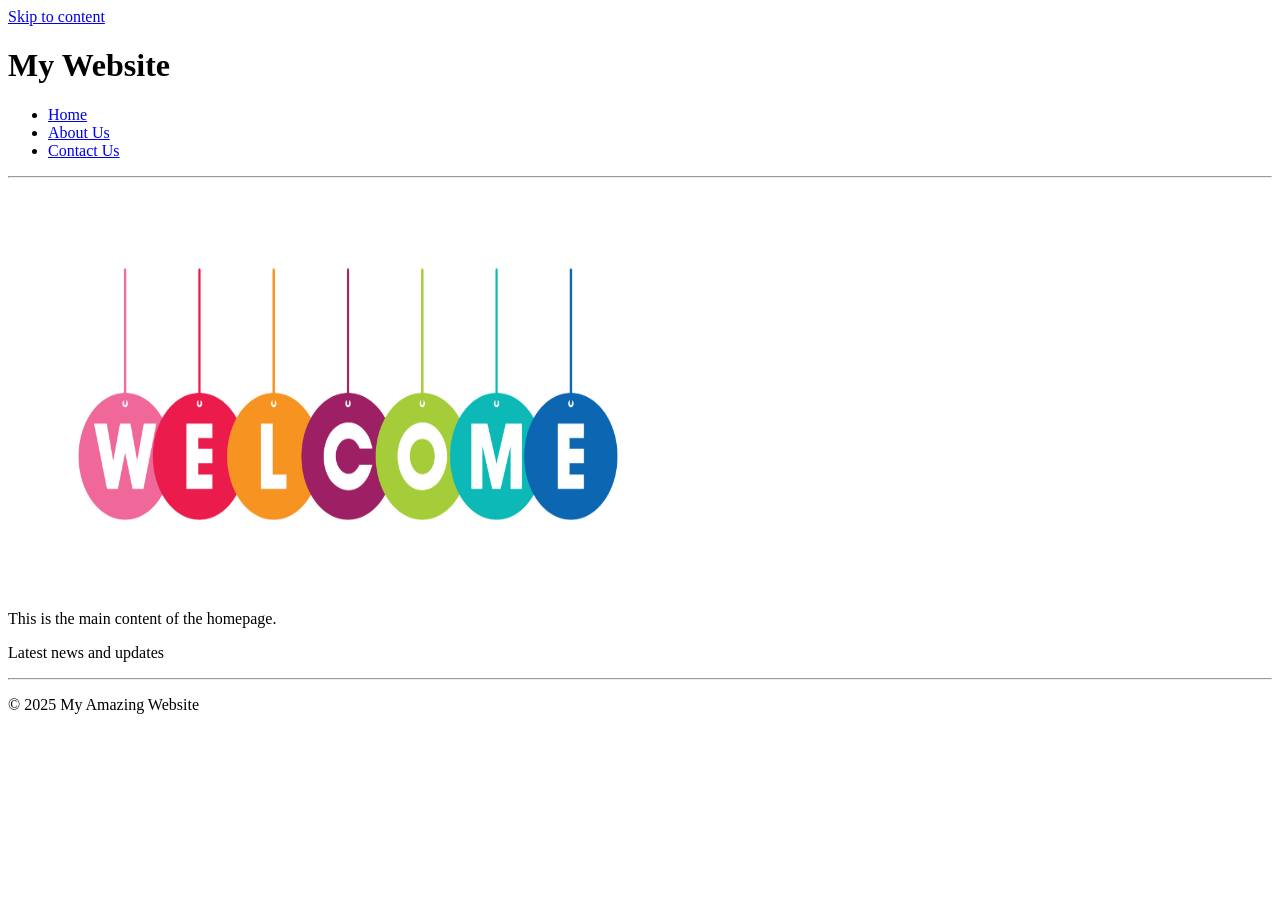
<file: Assignment1/Multi-Page Website/index.html>
<html lang="en">
<head>
    <meta charset="UTF-8">
    <meta name="viewport" content="width=device-width, initial-scale=1.0">
    <title>Home | My Website</title>
    <meta name="description" content="Welcome to My Website Home Page">
    <link rel="canonical" href="https://www.example.com/index.html">
    <meta property="og:description" content="Welcome to My Website Home Page">
    <meta property="og:title" content="My Amazing Website">
    <meta property="og:type" content="website">
</head>
<body>
    <a href="#main-content" class="skip-link">Skip to content</a>

    <header>
        <h1>My Website</h1>
        <nav>
            <ul>
                <li><a href="index.html">Home</a></li>
                <li><a href="about.html">About Us</a></li>
                <li><a href="contact.html">Contact Us</a></li>
            </ul>
        </nav>
    </header>

    <hr>

    <main id="main-content">
        <section>
            <figure>
                <img src="imgs/hello.jpg" alt="Website overview" width="600" height="400">
            </figure>
            <article>
                <p>This is the main content of the homepage.</p>
            </article>
        </section>
        <aside>
            <p>Latest news and updates</p>
        </aside>
    </main>

    <hr>

    <footer>
        <p>&copy; 2025 My Amazing Website</p>
    </footer>
</body>
</html>
</file>
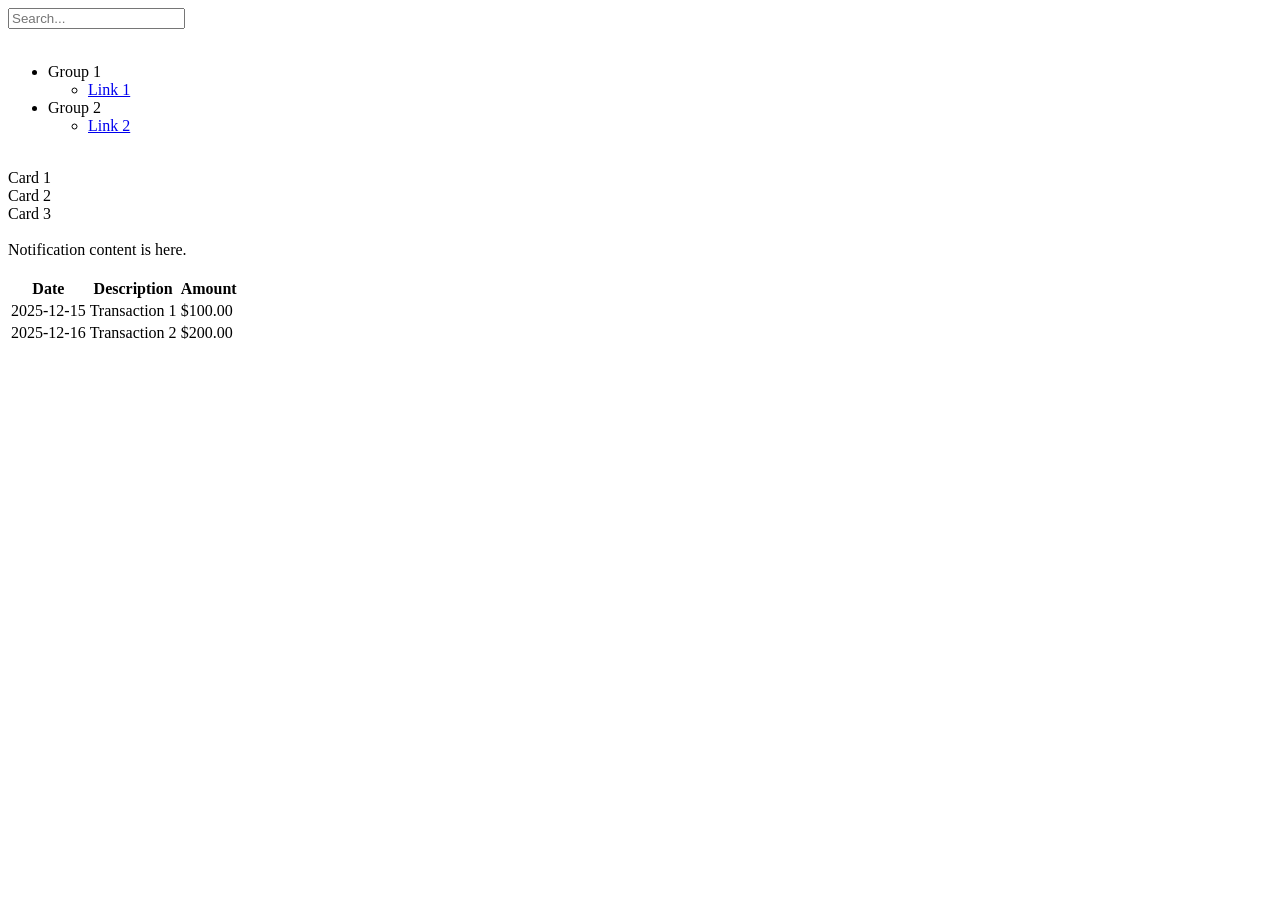
<file: Assignment1/dashboard.html>
<html lang="en">
<head>
    <meta charset="UTF-8">
    <meta name="viewport" content="width=device-width, initial-scale=1.0">
    <title>Dashboard Layout</title>
</head>
<body>
    <header>
        <input type="search" placeholder="Search...">
    </header>

    <br>

    <nav>
        <ul>
        <li>Group 1
            <ul>
            <li><a href="#">Link 1</a></li>
            </ul>
        </li>
        <li>Group 2
            <ul>
            <li><a href="#">Link 2</a></li>
            </ul>
        </li>
        </ul>
    </nav>

    <br>

    <main>
        <section id="cards">
            <article>Card 1</article>
            <article>Card 2</article>
            <article>Card 3</article>
        </section>

        <br>

        <aside id="notifications">
            Notification content is here.
        </aside>

        <br>

        <section id="transactions">
            <table>
                <thead>
                    <tr>
                        <th>Date</th>
                        <th>Description</th>
                        <th>Amount</th>
                    </tr>
                </thead>
                <tbody>
                    <tr>
                        <td>2025-12-15</td>
                        <td>Transaction 1</td>
                        <td>$100.00</td>
                    </tr>
                    <tr>
                        <td>2025-12-16</td>
                        <td>Transaction 2</td>
                        <td>$200.00</td>
                    </tr>
                </tbody>
            </table>
        </section>
    </main>
</body>
</html>
</file>
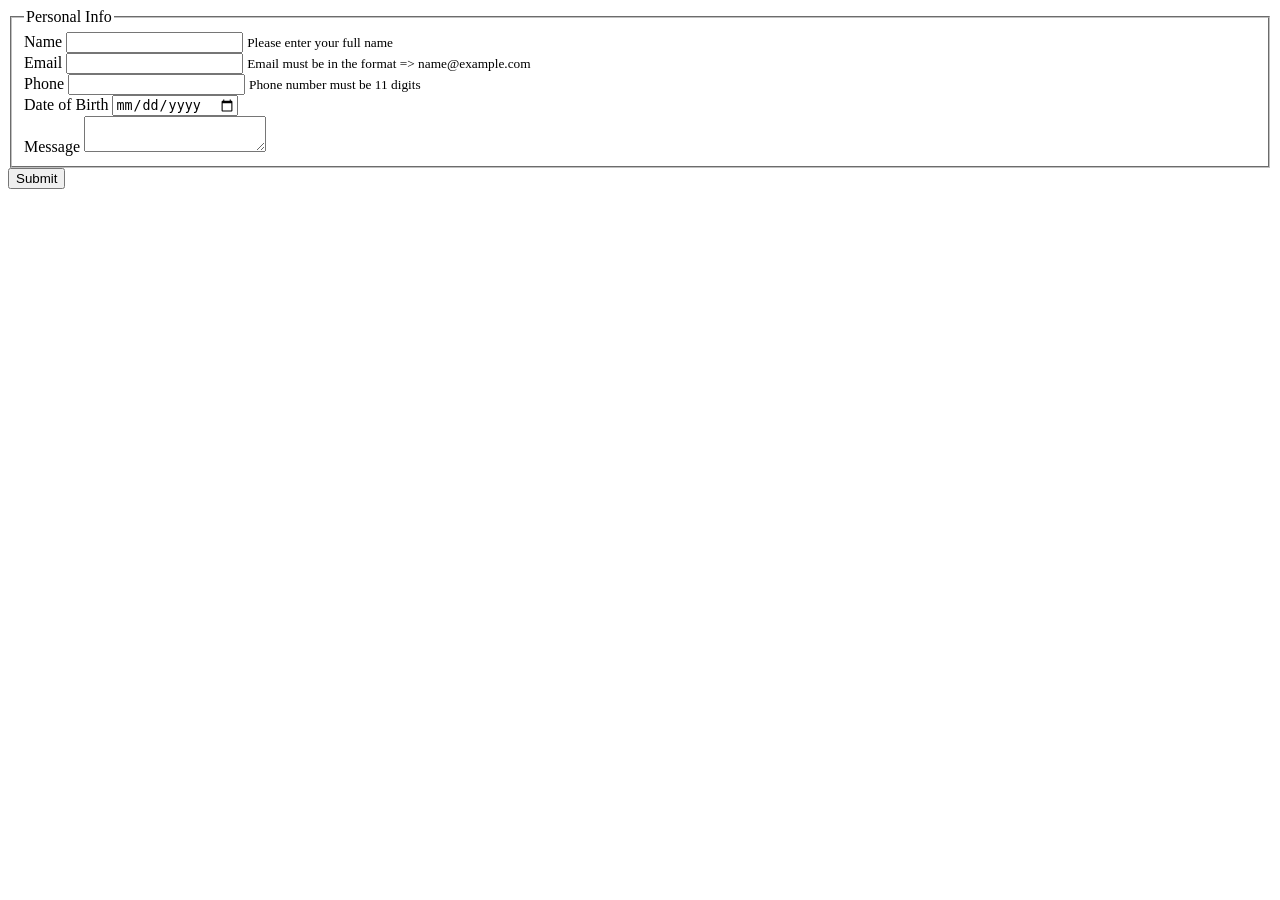
<file: Assignment1/form.html>
<html lang="en">
<head>
    <meta charset="UTF-8">
    <meta name="viewport" content="width=device-width, initial-scale=1.0">
    <title>an Accessible Form With Validations</title>
</head>
<body>
    <form>
        <fieldset>
            <legend>Personal Info</legend>

            <label for="name">Name</label>
            <input id="name" type="text" required aria-describedby="nameHelp" aria-invalid="false">
            <small id="nameHelp">Please enter your full name</small>

            <br>

            <label for="email">Email</label>
            <input id="email" type="email" pattern="^[^@\s]+@[^@\s]+\.[^@\s]+$" required aria-describedby="emailHelp" aria-invalid="false">
            <small id="emailHelp">Email must be in the format => name@example.com</small>

            <br>

            <label for="phone">Phone</label>
            <input id="phone" type="tel" pattern="[0-9]{11}" required aria-describedby="phoneHelp" aria-invalid="false">
            <small id="phoneHelp">Phone number must be 11 digits</small>

            <br>

            <label for="dob">Date of Birth</label>
            <input id="dob" type="date" required>

            <br>

            <label for="message">Message</label>
            <textarea id="message" required></textarea>
        </fieldset>

        <button type="submit">Submit</button>
    </form>
</body>
</html>
</file>
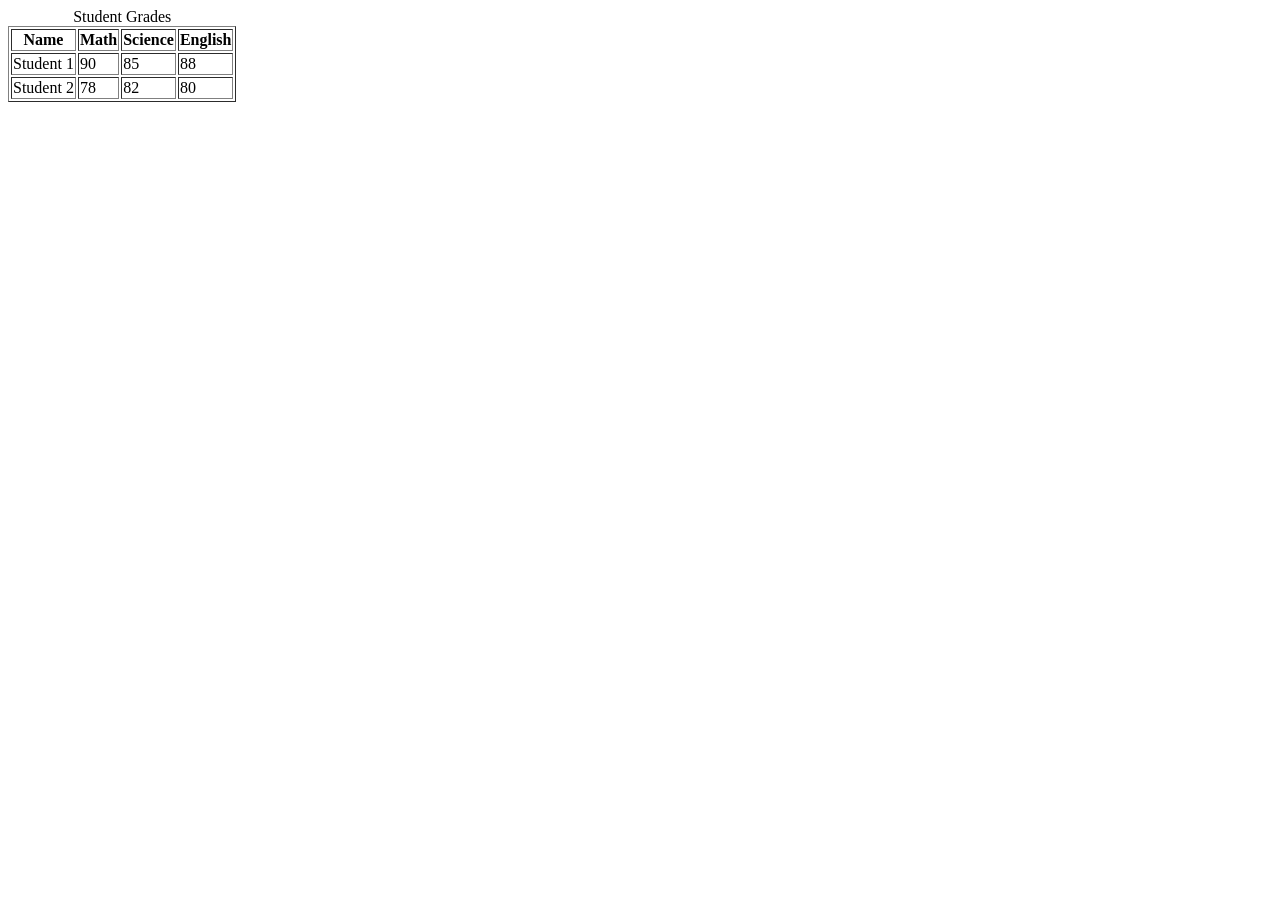
<file: Assignment1/grades.html>
<html lang="en">
<head>
    <meta charset="UTF-8">
    <meta name="viewport" content="width=device-width, initial-scale=1.0">
    <title>Student Grades</title>
</head>
<body>
    <table border="1">
        <caption>Student Grades</caption>
        <thead>
            <tr>
                <th>Name</th>
                <th>Math</th>
                <th>Science</th>
                <th>English</th>
            </tr>
        </thead>
        <tbody>
            <tr>
                <td>Student 1</td>
                <td>90</td>
                <td>85</td>
                <td>88</td>
            </tr>
            <tr>
                <td>Student 2</td>
                <td>78</td>
                <td>82</td>
                <td>80</td>
            </tr>
        </tbody>
    </table>
</body>
</html>
</file>
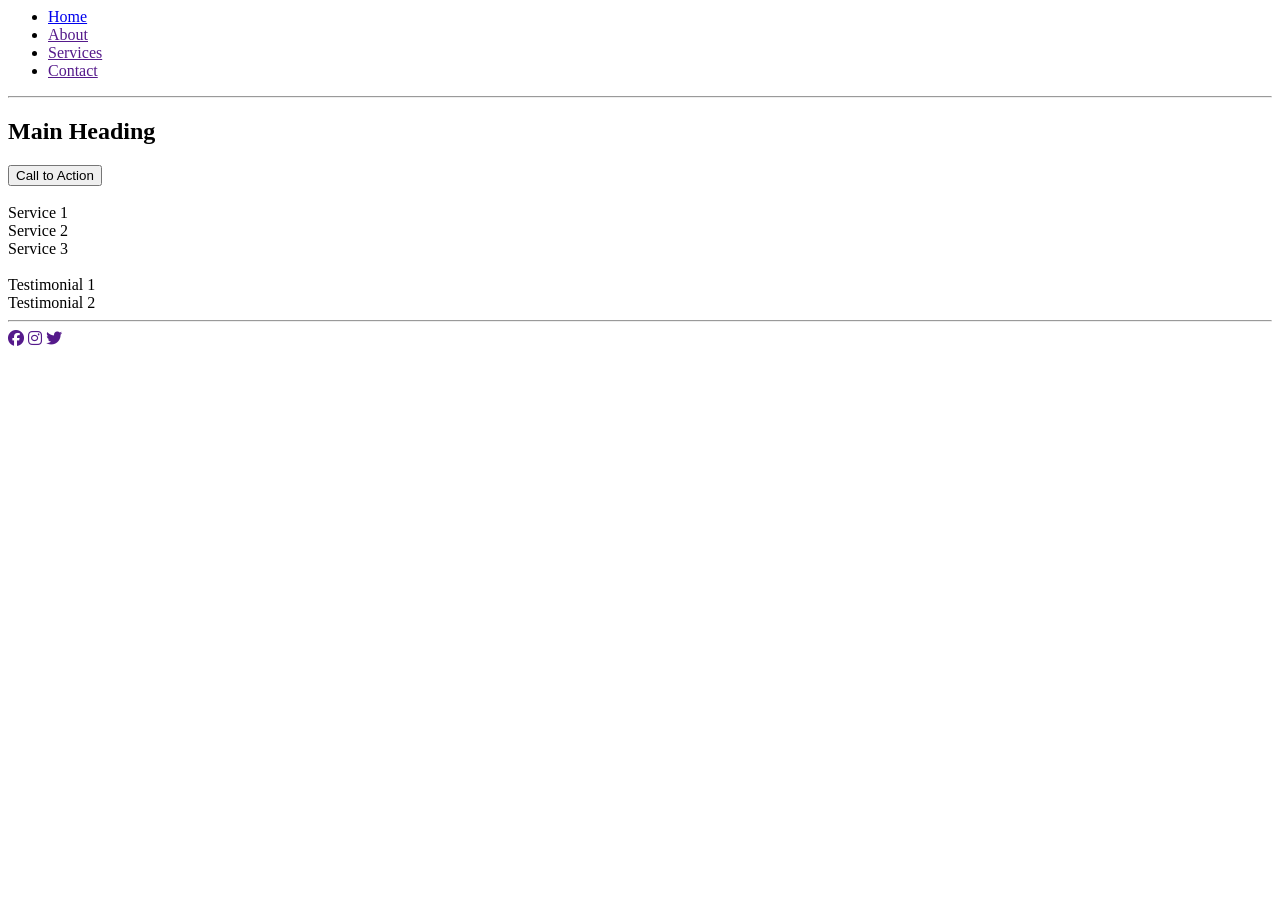
<file: Assignment1/landing.html>
<html lang="en">
<head>
    <meta charset="UTF-8">
    <meta name="viewport" content="width=device-width, initial-scale=1.0">
    <link rel="stylesheet" href="https://cdnjs.cloudflare.com/ajax/libs/font-awesome/6.5.1/css/all.min.css">
    <title>HTML Landing Page</title>
</head>
<body>
    <header>
        <nav>
            <ul>
                <li><a href="landing.html">Home</a></li>
                <li><a href="">About</a></li>
                <li><a href="">Services</a></li>
                <li><a href="">Contact</a></li>
            </ul>
        </nav>
    </header>
    <hr>
    <main>
        <section id="Hero">
            <h1>Main Heading</h1>
            <button>Call to Action</button>
        </section>
        <br>
        <section id="Services">
            <article id="card-1">Service 1</article>
            <article id="card-2">Service 2</article>
            <article id="card-3">Service 3</article>
        </section>
        <br>
        <section id="Testimonials">
            <article id="testimonial-1">Testimonial 1</article>
            <article id="testimonial-2">Testimonial 2</article>
        </section>
    </main>
    <hr>
    <footer>
        <a href=""><i class="fa-brands fa-facebook"></i></a>
        <a href=""><i class="fa-brands fa-instagram"></i></a>
        <a href=""><i class="fa-brands fa-twitter"></i></a>
    </footer>
</body>
</html>
</file>
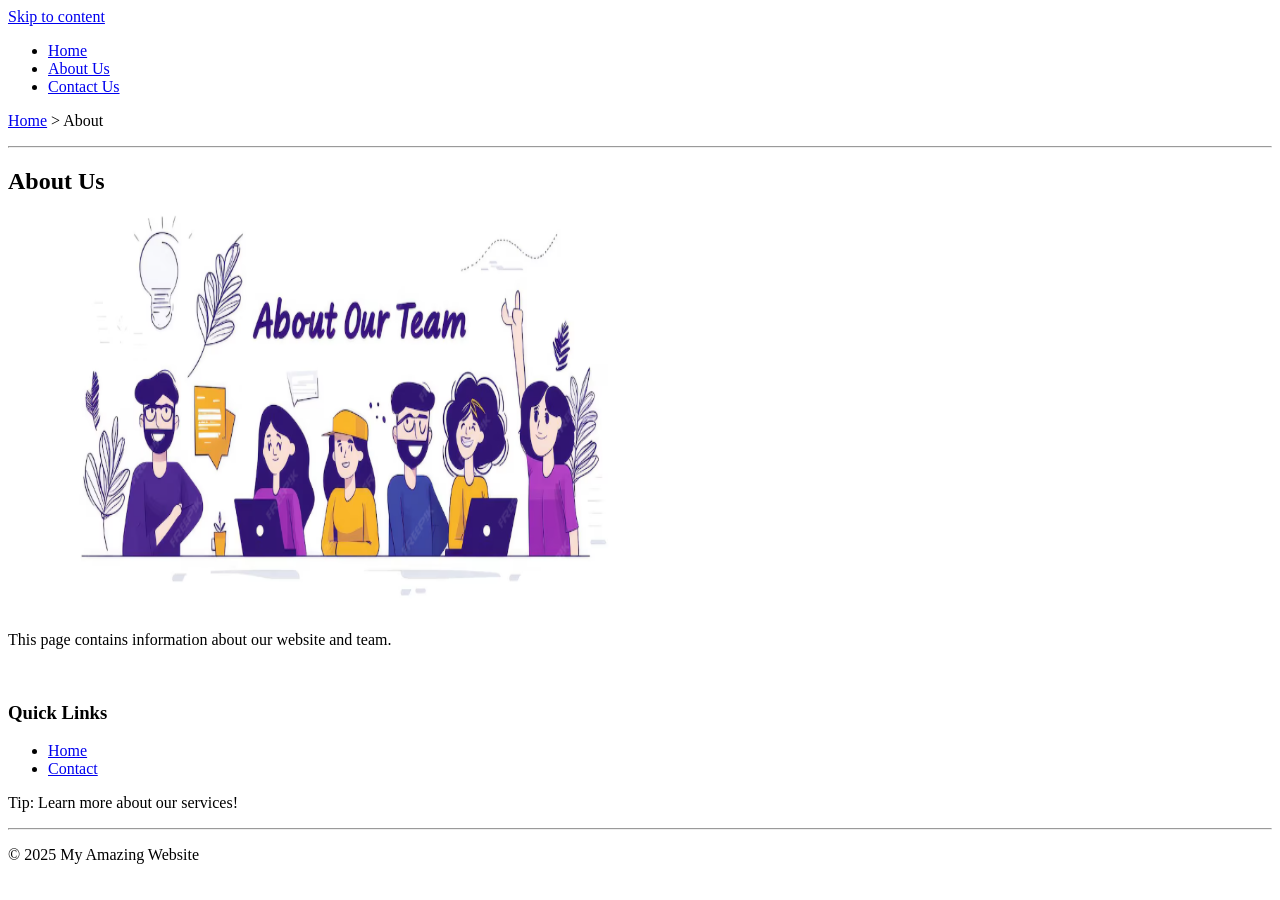
<file: Assignment1/Multi-Page Website/about.html>
<html lang="en">
<head>
    <meta charset="UTF-8">
    <meta name="viewport" content="width=device-width, initial-scale=1.0">
    <title>About Us</title>
    <meta name="description" content="About My Amazing Website">
    <link rel="canonical" href="https://www.example.com/about.html">
    <meta property="og:title" content="About | My Website">
    <meta property="og:description" content="Learn more about us">
    <meta property="og:type" content="website">
</head>
<body>
    <a href="#main-content" class="skip-link">Skip to content</a>

    <header>
        <nav>
            <ul>
                <li><a href="index.html">Home</a></li>
                <li><a href="about.html">About Us</a></li>
                <li><a href="contact.html">Contact Us</a></li>
            </ul>
        </nav>
    </header>

    <nav aria-label="breadcrumb">
        <p><a href="index.html">Home</a> > About</p>
    </nav>

    <hr>

    <main id="main-content">
        <section>
            <h2>About Us</h2>
            <figure>
                <img src="imgs/about.png" alt="Website overview" width="600" height="400">
            </figure>
            <article>
                <p>This page contains information about our website and team.</p>
            </article>
        </section>

        <br>

        <aside>
            <h3>Quick Links</h3>
            <ul>
                <li><a href="index.html">Home</a></li>
                <li><a href="contact.html">Contact</a></li>
            </ul>
            <p>Tip: Learn more about our services!</p>
        </aside>
    </main>

    <hr>

    <footer>
        <p>&copy; 2025 My Amazing Website</p>
    </footer>
</body>
</html>
</file>
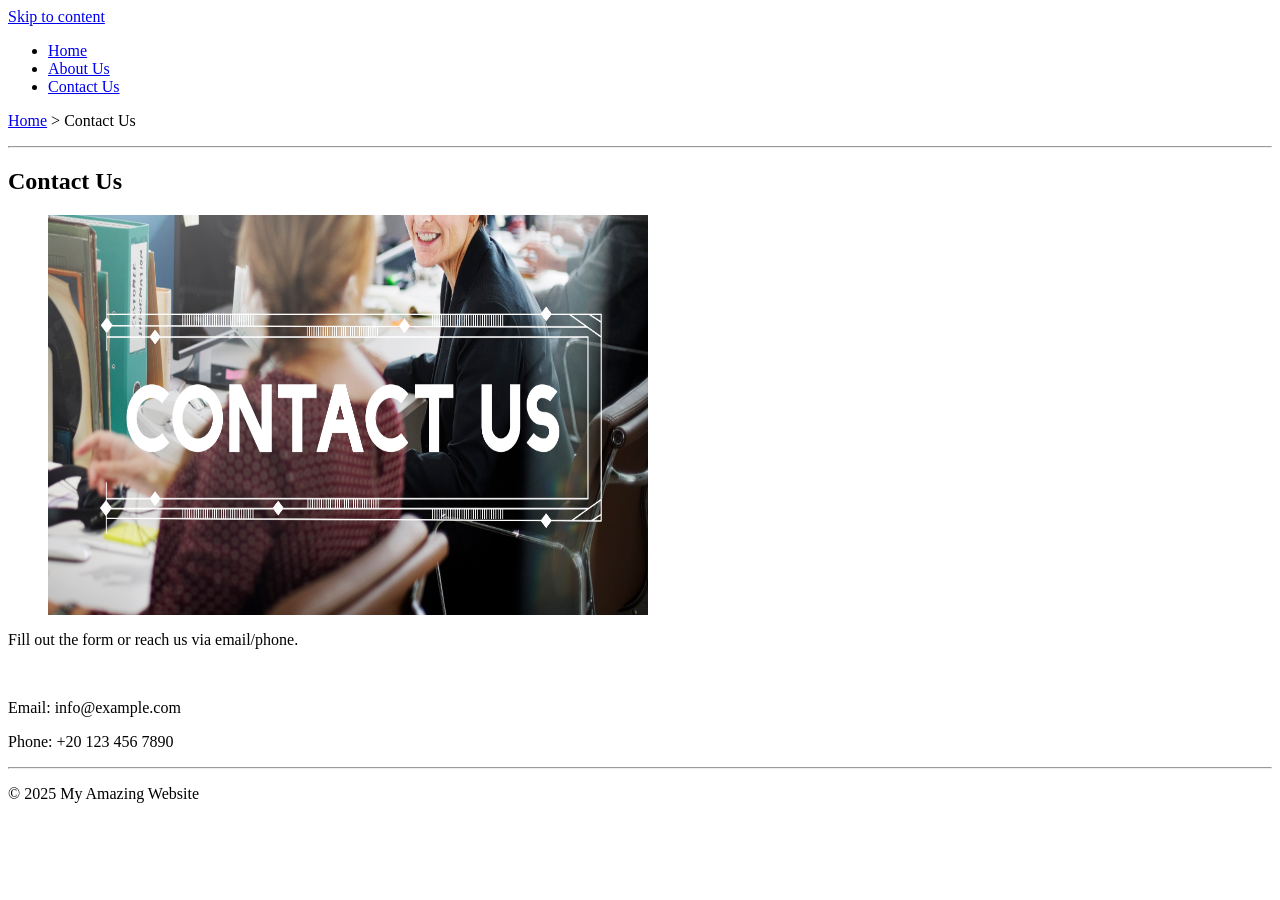
<file: Assignment1/Multi-Page Website/contact.html>
<html lang="en">
<head>
    <meta charset="UTF-8">
    <meta name="viewport" content="width=device-width, initial-scale=1.0">
    <title>Contact Us</title>
    <meta name="description" content="Contact My Amazing Website for support and inquiries">
    <link rel="canonical" href="https://www.example.com/contact.html">
    <meta property="og:title" content="Contact | My Website">
    <meta property="og:description" content="Get in touch with My Amazing Website">
    <meta property="og:type" content="website">
</head>
<body>
    <a href="#main-content" class="skip-link">Skip to content</a>

    <header>
        <nav>
            <ul>
                <li><a href="index.html">Home</a></li>
                <li><a href="about.html">About Us</a></li>
                <li><a href="contact.html">Contact Us</a></li>
            </ul>
        </nav>
    </header>

    <nav aria-label="breadcrumb">
        <p><a href="index.html">Home</a> > Contact Us</p>
    </nav>

    <hr>

    <main id="main-content">
        <section>
            <h2>Contact Us</h2>
            <figure>
                <img src="imgs/contact.jpg" alt="Website overview" width="600" height="400">
            </figure>
            <article>
                <p>Fill out the form or reach us via email/phone.</p>
            </article>
        </section>

        <br>

        <aside>
            <p>Email: info@example.com</p>
            <p>Phone: +20 123 456 7890</p>
        </aside>
    </main>

    <hr>

    <footer>
        <p>&copy; 2025 My Amazing Website</p>
    </footer>
</body>
</html>
</file>
<file: main.css>
:root {  
    --primary-color: #0328AA;
    --accent-color: #ffa134;
    --main-transition: 0.3s ease;
}
* {
    margin: 0;
    padding: 0;
    box-sizing: border-box;
}
html {
  scroll-behavior: smooth;
}
body {
    font-family: "Bricolage Grotesque";
}
a {
    text-decoration: none;
}
li {
    list-style: none;
}
.container {
    max-width: 1200px;
    margin: auto;
    padding: 0 32px;
}
.fade-in {
  opacity: 0;
  transform: translateY(20px);
  transition: 0.6s;
}
.fade-in.show {
  opacity: 1;
  transform: translateY(0);
}

/* Start Hero + Header */

.heroPLUSheader {
    background-image: url(imgs/Hero-Image.png);
    background-size: cover;
    background-position: center;
}

.heroPLUSheader .container .nav-content {
    display: flex;
    justify-content: space-between;
    align-items: center;
    flex-wrap: wrap;
    padding: 20px 0;
}
.heroPLUSheader .container nav > a {
    width: 100%;
}
.heroPLUSheader .container .nav-content > a figure img {
    width: 150px;
}
.heroPLUSheader .container nav ul {
    display: flex;
    gap: 20px;
}
.heroPLUSheader .container nav ul li {
    border-radius: 5px;
    padding: 5px;
}
.heroPLUSheader .container nav ul li a {
    color: var(--primary-color);
    position: relative;
    transition: color var(--main-transition);
}
.heroPLUSheader .container nav ul li a::after {
    content: "";
    position: absolute;
    left: 0;
    bottom: -5px;
    width: 100%;
    height: 2px;
    background-color: var(--primary-color);
    transform: scaleX(0);
    transform-origin: right;
    transition: transform 0.5s;
}
.heroPLUSheader .container nav ul li a:hover::after {
    transform: scaleX(1);
    transform-origin: left;
}
.heroPLUSheader .hero {
    width: 100%;
    padding-bottom: 300px;
}
.heroPLUSheader .hero .container h1 {
    font-size: 80px;
    margin-bottom: 10px;
    font-family: "Bricolage Grotesque";
}
.heroPLUSheader .hero .container .cta-btn {
    display: block;
    width: 200px;
    padding: 25px 50px;
    background-color: var(--primary-color);
    color: white;
    margin-top: 20px;
    border-radius: 8px;
    font-size: 18px;
    transition: 0.5s;
    border: transparent solid 1px;
}
button:hover, .cta-btn:hover {
  transform: scale(1.05);
}
.heroPLUSheader .hero .container .cta-btn:hover {
    background-color: white;
    color: var(--primary-color);
    border: var(--primary-color) solid 1px;
}
.hero-content {
    margin-top: 150px;
    max-width: 600px;      
}

/* End Hero + Header */

/* Start Partners */
.partners {
    margin-top: 20px;
    margin-bottom: 100px;
}
.partners .container .partner-logos {
    display: flex;
    flex-wrap: wrap;
    gap: 30px;
    margin-top: 20px;
}
.partners .container .partner-logos img {
    width: 100px;
    object-fit: contain;
}
/* End Partners */

/* Start about */
.about-content {
    display: flex;
    flex-wrap: wrap;
    gap: 80px;
    align-items: center;
    margin-bottom: 100px;
    background-color: #eee;
    padding: 20px;
    border-radius: 5px;
}
.about-content .img-about {
    border-radius: 8px; 
}
.about-content .img-about img {
    width: 100%;
    border-radius: 8px;
}
.about-content .details-about,
.about-content .img-about {
    flex-basis: calc(50% - 40px);
}

.section-title {
    font-size: 36px;
    margin-bottom: 20px;
}
.about-content .details-about p {
    line-height: 1.6;
    font-weight: 200;
    font-size: 15px;
}
.about-content .details-about p:last-child {
    margin-top: 20px;
}
/* End about */

/* Start services */
.services {
    margin-bottom: 100px;
}
.services .container .service-items {
    display: flex;
    flex-wrap: wrap;
    gap: 40px;
    margin-top: 30px;
}
.services .container .service-items .service-item {
    width: 350px;
    background-color: #eee;
    padding: 20px;
    border-radius: 5px;
    box-shadow: 0 4px 20px rgba(0,0,0,0.1);
    transition: 0.3s;
}
.services .container .service-items .service-item:hover {
  transform: translateY(-10px);
}
.services .container .service-items h3 {
    margin-bottom: 10px;
}
.services .container .service-items p {
    line-height: 1.6;
    opacity: 0.8;
    font-weight: 200;
}
.services .container .service-items img {
    width: 100%;
    height: 250px;
    object-fit: cover;
    margin-bottom: 20px;
}
/* End services */

/* Start Why Choose Us */
.why {
    margin-bottom: 100px;
    background-image: url(imgs/Why-choose-us-bg.png);
    background-size: cover;
    background-color: var(--primary-color);
    color: white;
    padding: 150px 0px;
}
.why p {
    font-weight: 200;
}
.why .container .why-choose-us-items {
    display: flex;
    flex-wrap: wrap;
    gap: 10px;
    margin: 30px 0;
}
.why .container .why-choose-us-items p {
    line-height: 1.6;
    font-weight: 200;
}
.why .container .why-choose-us-items .item {
    width: 370px;
    background-color: rgba(0, 0, 0, 0.1);
    padding: 30px;
    border-radius: 24px;
    box-shadow: 0 4px 20px rgba(0,0,0,0.1);
    transition: 0.3s;
}
.why .container .why-choose-us-items .item:hover {
    transform: translateY(-10px);
}
.why .container .why-choose-us-items .item img {
    width: 60px;
    margin-bottom: 25px;
}
.why .container .why-choose-us-items .item h3:first-of-type {
    margin-bottom: 15px;
}
.why .container .why-choose-us-items .item p:first-of-type {
    margin-bottom: 15px;
}
.why .container .why-choose-us-items .item h3:last-of-type {
    font-size: 50px;
}
/* End Why Choose Us */

/* Start Testimonials */
.testimonials {
    margin-bottom: 100px;
}  
.testimonials .container .testimonial-items {
    display: flex;
    flex-wrap: wrap;
    gap: 30px;
    margin-top: 30px;
}
.testimonials .container p {
    font-size: 13px;
    max-width: 600px;
    font-weight: 300;
}
.testimonials .container .testimonial-items .item {
    width: 340px;
    background-color: #EEF5FF;
    padding: 30px;
    border-radius: 24px;
    box-shadow: 0 4px 20px rgba(0,0,0,0.1);
    transition: 0.3s;
}
.testimonials .container .testimonial-items .item:hover {
    transform: translateY(-10px);
}
.testimonials .container .testimonial-items .item img {
    width: 60px;
    border-radius: 50%;
    margin-bottom: 20px;
}
.testimonials .container .testimonial-items .item h3 {
    margin-bottom: 5px;
}
.testimonials .container .testimonial-items .item h4 {
    margin-bottom: 15px;
}
.testimonials .container .testimonial-items .item blockquote {
    line-height: 1.6;
    font-weight: 200;
}
/* End Testimonials */

/* Start Our Team */
.our-team {
    margin-bottom: 100px;
}
.our-team .container .team-items {
    display: flex;
    flex-wrap: wrap;
    gap: 30px;
    margin-top: 30px;
}
.our-team .container .team-items .item {
    width: 260px;
    background-color: var(--accent-color);
    color: var(--primary-color);
    border-radius: 8px;
    padding: 20px;
    text-align: center;
    box-shadow: 0 4px 20px rgba(0,0,0,0.1);
    transition: 0.3s;
}
.our-team .container .team-items .item:hover {
    transform: translateY(-10px);
}
.our-team .container .team-items .item img {
    width: 100%;
    height: 300px;
    object-fit: cover;
    margin-bottom: 20px;
}
.our-team .container .team-items .item h3 {
    margin-bottom: 5px;
}
.our-team .container .team-items .item h4 {
    margin-bottom: 15px;
    color: #486ae6;
    font-size: 15px;
    font-weight: 400;
}
.our-team .container .team-items .item .social-icons {
    margin-left: 10px;
}
.our-team .container .team-items .item .social-icons a {
    color: white;
    font-size: 25px;
    margin-right: 10px;
    transition: color var(--main-transition);
}
.our-team .container .team-items .item .social-icons a:nth-of-type(1):hover {
    color: #1877F2;
}
.our-team .container .team-items .item .social-icons a:nth-of-type(2):hover {
    color: #ea4c89;
}
.our-team .container .team-items .item .social-icons a:nth-of-type(3):hover {
    color: #000000;
}
.our-team .container .team-items .item .social-icons a:nth-of-type(4):hover {
    color: #1da1f2;
}
/* End Our Team */

/* Start Contact Us */
.contact {
    background-image: url(imgs/cta-bg.png);
    background-size: cover;
    background-position: center;
    color: white;
}
.contact .container .contact-content {
    display: flex;
    flex-wrap: wrap;
    gap: 80px;
    align-items: center;
    justify-content: center;
    padding: 150px 0;
}
.contact .container .contact-content .left-contus {
    max-width: 440px;
    width: 100%;
}
.contact .container .contact-content .left-contus p {
    line-height: 1.6;
    font-weight: 200;
}
.contact .container .contact-content .right-contus  {
    background-color: rgba(0, 0, 0, 0.1);
    border-radius: 24px;   
    padding: 30px;
    max-width: 580px;
    width: 100%;
}
.contact .container .contact-content .right-contus form h1 {
    margin-bottom: 20px;
}
.contact .container .contact-content .right-contus form .submit {
    color: var(--primary-color);
    background-color: white;
    padding: 15px 5px;
    text-align: center;
    border-radius: 14px;
    font-weight: bold;
    width: 100%;
    cursor: pointer;
    border: transparent solid 1px;
    transition: var(--main-transition);
}
.contact .container .contact-content .right-contus form .form-section {
    display: flex;
    flex-direction: row;
    justify-content: center;
    gap: 20px;
    margin-bottom: 20px;
}

.contact .container .contact-content .right-contus form .form-section .cont-inputs {
    display: flex;
    flex-direction: column;
    justify-content: center;
    gap: 20px;
    width: 100%;
}
.contact .container .contact-content .right-contus form .form-section input,
.contact .container .contact-content .right-contus form .form-section textarea {
    padding: 12px 8px;
    border-radius: 8px;
    border: 0.4px solid white;
    background-color: rgba(255, 255, 255, 0.2);
    color: white;
}
.contact .container .contact-content .right-contus form .form-section textarea {
    width: 100%;
}
.contact .container .contact-content .right-contus form .form-section input::placeholder,
.contact .container .contact-content .right-contus form .form-section textarea::placeholder {
    color: white;
    opacity: 0.5;
}
.contact .container .contact-content .right-contus form .form-section input:focus::placeholder,
.contact .container .contact-content .right-contus form .form-section textarea:focus::placeholder {
    opacity: 1;
}

.contact .container .contact-content .right-contus form .submit:hover {
    background-color: transparent;
    color: white;
    border: white solid 1px;
}
.contact .container .contact-content .right-contus form .message_error {
    color: white;
    font-size: small;
}

.messageSent {
    display: none;
    position: fixed;
    top: 0;
    right: 0;
    padding: 25px 15px;
    width: fit-content;
    height: fit-content;
    text-align: center;
    background: linear-gradient(to right, #3b5bce, var(--accent-color));
    margin: 20px 20px 0px 0px;
    z-index: 3;
    border-radius: 5px;
    box-shadow: 10px 10px 8px rgba(0, 0, 0, 0.324);
    transition: pop 0.3s ease-in-out;
}

@keyframes pop {
    0% {
        opacity: 0;
        transform: scale(0.9);
    }
    15% {
        opacity: 1;
        transform: scale(1.05);
    }
    50% {
        opacity: 1;
        transform: scale(1);
    }
    85% {
        opacity: 1;
        transform: scale(1.05);
    }
    100% {
        opacity: 0;
        transform: scale(0.9);
    }
}
/* End Contact Us */

/* Start Footer */
footer {
    background-color: #6b7280;
    color: white;
}
footer .container .footer-content {
    display: flex;
    flex-wrap: wrap;
    gap: 30px;
    justify-content: space-between;
    padding: 50px 0;
}
footer .container .footer-content .footer-left {
    max-width: 300px;
    width: 100%;
}
footer .container .footer-content .footer-right {
    max-width: 550px;
    width: 100%;
    display: flex;
    flex-wrap: wrap;
    gap: 50px;
}
footer .container .footer-content .footer-right ul li:first-of-type {
    margin-top: 10px;
}
footer .container .footer-content .footer-right ul li {
    margin-bottom: 10px;
    font-size: 15px;
}
footer .container .footer-content .footer-right ul li a {
    color: white;
    margin-bottom: 10px;
    transition: var(--main-transition);
}
footer .container .footer-content .footer-right ul li a:hover {
    color: var(--primary-color);
}
footer .container .footer-content .footer-right .footer-socials li:nth-of-type(1) a:hover {
    color: #feda75;
}
footer .container .footer-content .footer-right .footer-socials li:nth-of-type(2) a:hover {
    color: #1877F2;
}
footer .container .footer-content .footer-right .footer-socials li:nth-of-type(3) a:hover {
    color: #000000;
}
footer .container .footer-content .footer-right .footer-socials li:nth-of-type(4) a:hover {
    color: #0a66c2;
}
footer .container .footer-content .footer-right .footer-socials li:nth-of-type(5) a:hover {
    color: #ff0000;
}
footer .container .footer-content .footer-right ul li i {
    margin-right: 10px;
}
footer .container .footer-content .footer-left p {
    font-size: 15px;
    line-height: 1.8;
}
footer .container .footer-content .footer-left img {
    width: 150px;
    margin-bottom: 20px;
}
footer .container > p {
    padding-bottom: 20px;
    width: 100%;
    text-align: center;
}


/* End Footer */

/* Start Responsive */

@media (min-width: 768px) and (max-width: 1024px) {
    .container {
        padding: 0 20px;
        max-width: 900px;
    }
    .heroPLUSheader {
        background-image: none;
        background-color: #e6effc;

    }

}

@media (max-width: 768px) {
    .heroPLUSheader {
        background-image: none;
        background-color: #e6effc;

    }
    .about-content .img-about {
        display: flex;
        justify-content: center;
        width: 100%;
    }    
    .container {
        padding: 0 16px;
        max-width: 600px;
        text-align: center;
    }
    .heroPLUSheader .container .nav-content {
        flex-direction: column;
        padding: 5px 0;
    }
    .heroPLUSheader .hero .container .hero-content h1 {
        font-size: 30px;
    }
    .heroPLUSheader .hero .container .hero-content .cta-btn {
        width: 130px;
        font-size: 16px;
        padding: 15px 20px;
        margin-left: auto;
        margin-right: auto;
    }
    .heroPLUSheader .container .nav-content > a img {
        width: 100px;
    }
    .heroPLUSheader .container nav ul {
        gap: 2px;
        margin-top: 10px;
    }
    .heroPLUSheader .container nav ul li a {
        font-size: 12px;
    }
    .partners .container .partner-logos img {
        width: 80px;
        margin: auto;
    }
    .services .container .service-items {
        justify-content: center;
    }
    .section-title {
        font-size: 26px;
    }

    /* Start about */
    .about-content .img-about,
    .about-content .details-about {
        flex-basis: 100%;
    }
    /* End about */

    /* Start services */
    .about, .services, .why, .testimonials, .our-team {
        margin-bottom: 80px;
    }
    .services .container p {
        max-width: 300px;
        width: 100%;
        margin: auto;
    }
    .services .container .service-items .service-item {
        width: 300px;
    }
    .services .container .service-items img {
        width: 250px;
        height: 200px;
    }
    /* End services */

    /* Start Why Choose Us */
    .why .container .why-choose-us-items .item {
        width: 300px; 
        margin: auto; 
    }
    .why .container .why-choose-us-items .item img {
        width: 40px;
    }
    .why .container .why-choose-us-items .item h3:last-of-type {
        font-size: 30px;
    }
    /* End Why Choose Us */

    /* Start Testimonials */
    .testimonials .container p {
        width: 300px;
        margin: auto;
    }
    .testimonials .container .testimonial-items .item {
        width: 300px;
        margin: auto;
    }
    /* End Testimonials */

    /* Start Our Team */
    .our-team .container p {
        width: 300px;
        margin: auto;
    }
   .our-team .container .team-items .item {
        width: 300px;
        margin: auto;
    }
    .our-team .container .team-items .item img {
        width: 250px;
        height: 200px;
    }
    .our-team .container .team-items .item .social-icons a {
        font-size: 20px;
    }
    /* End Our Team */

    /* Start Contact Us */
    .contact .container .contact-content .left-contus {
        width: 300px;
    }
    .contact .container .contact-content .right-contus  {
        width: 300px;
    }
    .contact .container .contact-content .right-contus form .form-section {
        flex-direction: column;
    }
    .contact .container .contact-content .right-contus form h1 {
        font-size: 24px;
    }
    .messageSent {
        right: auto;
        margin: 10px auto;
        justify-self: center;
        font-size: small;
    }
    /* End Contact Us */

    /* Start Footer */
    footer .container .footer-content .footer-left {
        margin: auto;
    }
    footer .container .footer-content .footer-right {
        flex-direction: column;
        margin: auto;
        gap: 30px;
    }
    /* End Footer */
}

/* End Responsive */
</file>
<file: Assignment3/main.css>
* {
    margin: 0;
    padding: 0;
    box-sizing: border-box;
}
body {
    font-family: "Bricolage Grotesque";
}
a {
    text-decoration: none;
}
li {
    list-style: none;
}
.container {
    max-width: 1200px;
    margin: auto;
    padding: 0 32px;
}

/* Start Hero + Header */

.heroPLUSheader {
    background-image: url(imgs/Hero-Image.png);
    background-size: cover;
    background-position: center;
}

.heroPLUSheader .container .nav-content {
    display: flex;
    justify-content: space-between;
    align-items: center;
    flex-wrap: wrap;
    padding: 20px 0;
}
.heroPLUSheader .container nav > a {
    width: 100%;
}
.heroPLUSheader .container .nav-content > a img {
    width: 150px;
}
.heroPLUSheader .container nav ul {
    display: flex;
    gap: 20px;
}
.heroPLUSheader .container nav ul li a {
    color: black;
}

.heroPLUSheader .hero {
    width: 100%;
    padding-bottom: 300px;
}
.heroPLUSheader .hero .container h1 {
    font-size: 80px;
    margin-bottom: 10px;
    font-family: "Bricolage Grotesque";
}
.heroPLUSheader .hero .container button {
    padding: 25px 50px;
    background-color: #0328aa;
    color: white;
    margin-top: 20px;
    border-radius: 8px;
    font-size: 18px;
}

.hero-content {
    margin-top: 150px;
    max-width: 600px;      
}

/* End Hero + Header */

/* Start Partners */
.partners {
    margin-top: 20px;
    margin-bottom: 100px;
}
.partners .container .partner-logos {
    display: flex;
    flex-wrap: wrap;
    gap: 30px;
    margin-top: 20px;
}
.partners .container .partner-logos img {
    width: 100px;
    object-fit: contain;
}
/* End Partners */

/* Start about */
.about-content {
    display: flex;
    flex-wrap: wrap;
    gap: 80px;
    align-items: center;
    margin-bottom: 100px;
}

.about-content .img-about img {
    width: 40vw;
    border-radius: 8px;
}
.about-content .details-about {
    max-width: 350px;
}
.section-title {
    font-size: 36px;
    margin-bottom: 20px;
}
.about-content .details-about p {
    line-height: 1.6;
    font-weight: 200;
    font-size: 15px;
}
.about-content .details-about p:last-child {
    margin-top: 20px;
}
/* End about */

/* Start services */
.services {
    margin-bottom: 100px;
}
.services .container .service-items .service-item {
    width: 350px;
}
.services .container .service-items {
    display: flex;
    flex-wrap: wrap;
    gap: 40px;
    margin-top: 30px;
}
.services .container .service-items h3 {
    margin-bottom: 10px;
}
.services .container .service-items p {
    line-height: 1.6;
    opacity: 0.8;
    font-weight: 200;
}
.services .container .service-items img {
    width: 100%;
    height: 250px;
    object-fit: cover;
    margin-bottom: 20px;
}
/* End services */

/* Start Why Choose Us */
.why {
    margin-bottom: 100px;
    background-image: url(imgs/Why-choose-us-bg.png);
    background-size: cover;
    background-color: #0328AA;
    color: white;
    padding: 150px 0px;
}
.why p {
    font-weight: 200;
}
.why .container .why-choose-us-items {
    display: flex;
    flex-wrap: wrap;
    gap: 10px;
    margin: 30px 0;
}
.why .container .why-choose-us-items p {
    line-height: 1.6;
    font-weight: 200;
}
.why .container .why-choose-us-items .item {
    width: 370px;
    background-color: rgba(0, 0, 0, 0.1);
    padding: 30px;
    border-radius: 24px;
}
.why .container .why-choose-us-items .item img {
    width: 60px;
    margin-bottom: 25px;
}
.why .container .why-choose-us-items .item h3:first-of-type {
    margin-bottom: 15px;
}
.why .container .why-choose-us-items .item p:first-of-type {
    margin-bottom: 15px;
}
.why .container .why-choose-us-items .item h3:last-of-type {
    font-size: 50px;
}
/* End Why Choose Us */

/* Start Testimonials */
.testimonials {
    margin-bottom: 100px;
}  
.testimonials .container .testimonial-items {
    display: flex;
    flex-wrap: wrap;
    gap: 30px;
    margin-top: 30px;
}
.testimonials .container p {
    font-size: 13px;
    max-width: 600px;
    font-weight: 300;
}
.testimonials .container .testimonial-items .item {
    width: 340px;
    background-color: #EEF5FF;
    padding: 30px;
    border-radius: 24px;
}
.testimonials .container .testimonial-items .item img {
    width: 60px;
    border-radius: 50%;
    margin-bottom: 20px;
}
.testimonials .container .testimonial-items .item h3 {
    margin-bottom: 5px;
}
.testimonials .container .testimonial-items .item h4 {
    margin-bottom: 15px;
}
.testimonials .container .testimonial-items .item blockquote {
    line-height: 1.6;
    font-weight: 200;
}
/* End Testimonials */

/* Start Our Team */
.our-team {
    margin-bottom: 100px;
}
.our-team .container .team-items {
    display: flex;
    flex-wrap: wrap;
    gap: 30px;
    margin-top: 30px;
}
.our-team .container .team-items .item {
    width: 250px;
}
.our-team .container .team-items .item img {
    width: 100%;
    height: 300px;
    object-fit: cover;
    margin-bottom: 20px;
}
.our-team .container .team-items .item h3 {
    margin-bottom: 5px;
}
.our-team .container .team-items .item h4 {
    margin-bottom: 15px;
    color: #6B7280;
    font-size: 15px;
    font-weight: 400;
}
.our-team .container .team-items .item .social-icons {
    margin-left: 10px;
}
.our-team .container .team-items .item .social-icons a {
    color: #6b7280;
    font-size: 25px;
    margin-right: 10px;
}
/* End Our Team */

/* Start Contact Us */
.contact {
    background-image: url(imgs/cta-bg.png);
    background-size: cover;
    background-position: center;
    color: white;
}
.contact .container .contact-content {
    display: flex;
    flex-wrap: wrap;
    gap: 80px;
    align-items: center;
    justify-content: center;
    padding: 150px 0;
}
.contact .container .contact-content .left-contus {
    max-width: 440px;
    width: 100%;
}
.contact .container .contact-content .left-contus p {
    line-height: 1.6;
    font-weight: 200;
}
.contact .container .contact-content .right-contus  {
    background-color: rgba(0, 0, 0, 0.1);
    border-radius: 24px;   
    padding: 30px;
    max-width: 580px;
    width: 100%;
}
.contact .container .contact-content .right-contus form h1 {
    margin-bottom: 20px;
}
.contact .container .contact-content .right-contus form input[type="submit"] {
    color: #0328AA;
    background-color: white;
    padding: 15px 5px;
    text-align: center;
    border-radius: 14px;
    font-weight: bold;
    width: 100%;
}
.contact .container .contact-content .right-contus form .form-section {
    display: flex;
    flex-direction: row;
    justify-content: center;
    gap: 20px;
    margin-bottom: 20px;;
}

.contact .container .contact-content .right-contus form .form-section .cont-inputs {
    display: flex;
    flex-direction: column;
    justify-content: center;
    gap: 20px;
    width: 100%;
}
.contact .container .contact-content .right-contus form .form-section input,
.contact .container .contact-content .right-contus form .form-section textarea {
    padding: 12px 8px;
    border-radius: 8px;
    border: 0.4px solid white;
    background-color: rgba(255, 255, 255, 0.2);
}
.contact .container .contact-content .right-contus form .form-section textarea {
    width: 100%;
}
.contact .container .contact-content .right-contus form .form-section input::placeholder,
.contact .container .contact-content .right-contus form .form-section textarea::placeholder {
    color: white;
    opacity: 0.5;
}
.contact .container .contact-content .right-contus form .form-section input:focus::placeholder,
.contact .container .contact-content .right-contus form .form-section textarea:focus::placeholder {
    opacity: 1;
}

/* End Contact Us */

/* Start Footer */
footer {
    background-color: #6b7280;
    color: white;
}
footer .container .footer-content {
    display: flex;
    flex-wrap: wrap;
    gap: 30px;
    justify-content: space-between;
    padding: 50px 0;
}
footer .container .footer-content .footer-left {
    max-width: 300px;
    width: 100%;
}
footer .container .footer-content .footer-right {
    max-width: 550px;
    width: 100%;
    display: flex;
    flex-wrap: wrap;
    gap: 50px;
}
footer .container .footer-content .footer-right ul li:first-of-type {
    margin-top: 10px;
}
footer .container .footer-content .footer-right ul li {
    margin-bottom: 10px;
    font-size: 15px;

}
footer .container .footer-content .footer-right ul li a {
    color: white;
    margin-bottom: 10px;
}
footer .container .footer-content .footer-right ul li i {
    margin-right: 10px;
}
footer .container .footer-content .footer-left p {
    font-size: 15px;
    line-height: 1.8;
}
footer .container .footer-content .footer-left img {
    width: 150px;
    margin-bottom: 20px;
}
footer .container > p {
    padding-bottom: 20px;
    width: 100%;
    text-align: center;
}

/* End Footer */

/* Start Responsive */

@media (max-width: 768px) {
    .container {
        padding: 0 16px;
        max-width: 600px;
    }
    .heroPLUSheader .container .nav-content {
        flex-direction: column;
        padding: 5px 0;
    }
    .heroPLUSheader .hero .container h1 {
        font-size: 30px;
    }
    .heroPLUSheader .hero .container button {
        padding: 15px 30px;
        font-size: 16px;
    }
    .heroPLUSheader .container .nav-content > a img {
        width: 100px;
    }
    .heroPLUSheader .container nav ul {
        gap: 10px;
        margin-top: 10px;
    }
    .heroPLUSheader .container nav ul li a {
        font-size: 12px;
    }
    .partners .container .partner-logos img {
        width: 80px;
        margin: auto;
    }
    .services .container .service-items {
        justify-content: center;
    }
    .section-title {
        font-size: 26px;
        text-align: center;
    }
    p {
        font-size: 14px !important;
    }
    .about-content .details-about {
        margin: auto;
    }
    .about-content .img-about {
        display: flex;
        justify-content: center;
        width: 100%;
    }
    /* End about */

    /* Start services */
    .about, .services, .why, .testimonials, .our-team {
        margin-bottom: 80px;
        text-align: center;
    }
    .services .container p {
        max-width: 300px;
        width: 100%;
        text-align: center;
        margin: auto;
    }
    .services .container .service-items .service-item {
        width: 300px;
    }
    .services .container .service-items img {
        width: 250px;
        height: 200px;
    }
    /* End services */

    /* Start Why Choose Us */
    .why .container .why-choose-us-items .item {
        width: 300px; 
        margin: auto; 
    }
    .why .container .why-choose-us-items .item img {
        width: 40px;
    }
    .why .container .why-choose-us-items .item h3:last-of-type {
        font-size: 30px;
    }
    /* End Why Choose Us */

    /* Start Testimonials */
    .testimonials .container p {
        width: 300px;
        margin: auto;
    }
    .testimonials .container .testimonial-items .item {
        width: 300px;
        margin: auto;
    }
    /* End Testimonials */

    /* Start Our Team */
    .our-team .container p {
        width: 300px;
        margin: auto;
    }
   .our-team .container .team-items .item {
        width: 300px;
        margin: auto;
    }
    .our-team .container .team-items .item img {
        width: 250px;
        height: 200px;
    }
    .our-team .container .team-items .item .social-icons a {
        font-size: 20px;
    }
    /* End Our Team */

    /* Start Contact Us */
    .contact .container .contact-content .left-contus {
        width: 300px;
    }
    .contact .container .contact-content .right-contus  {
        width: 300px;
    }
    .contact .container .contact-content .right-contus form .form-section {
        flex-direction: column;
    }
    .contact .container .contact-content .right-contus form h1 {
        font-size: 24px;
        text-align: center;
    }

    /* End Contact Us */

    /* Start Footer */
    footer .container .footer-content .footer-left {
        margin: auto;
        text-align: center;
    }
    footer .container .footer-content .footer-right {
        flex-direction: column;
        margin: auto;
        text-align: center;
        gap: 30px;
    }
}

/* End Responsive */
</file>
